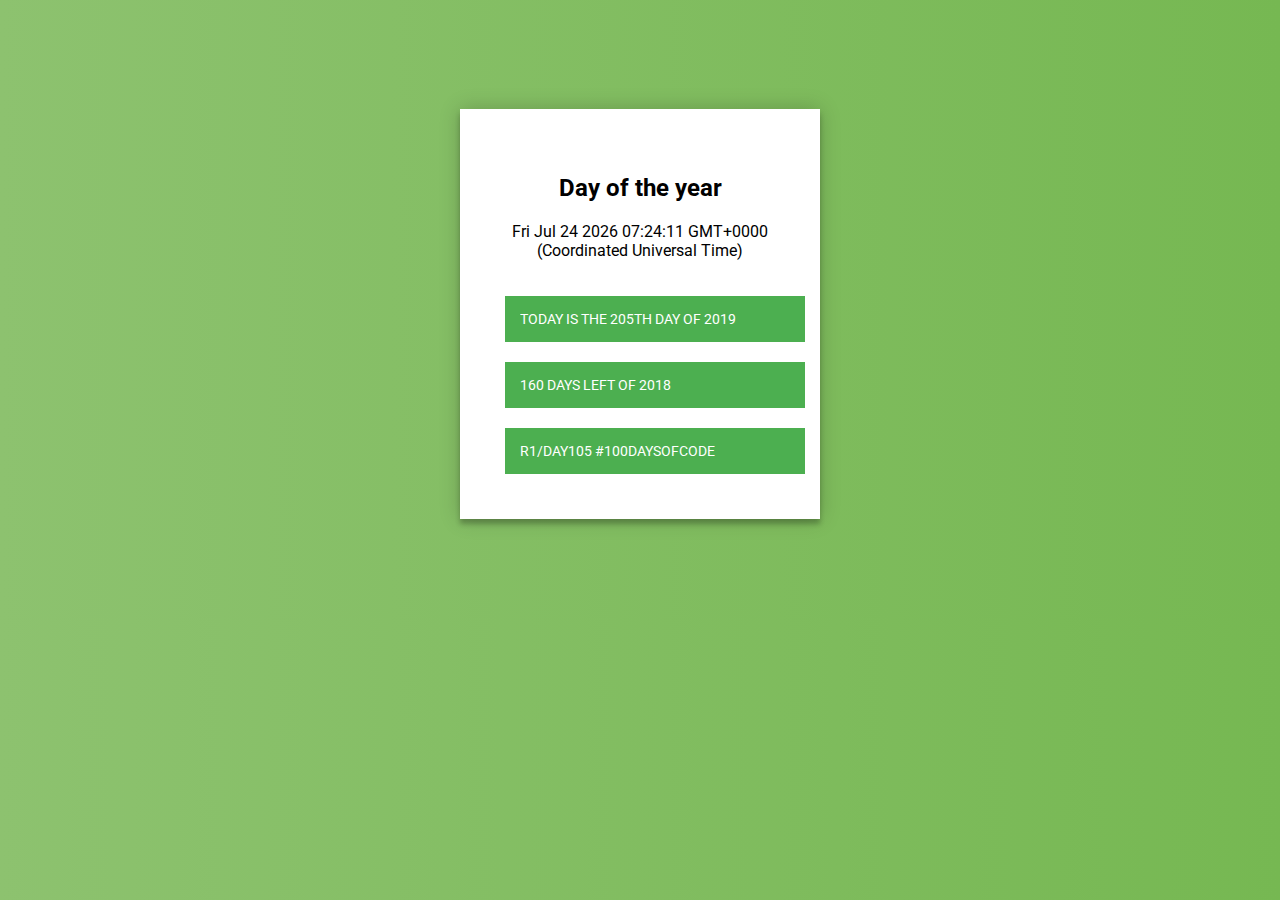
<file: index.html>
<!DOCTYPE html>
<html>

<head>
  <title>DayCount of the Year</title>
</head>
<style>
@import url(https://fonts.googleapis.com/css?family=Roboto:300);

.page {
  width: 360px;
  padding: 8% 0 0;
  margin: auto;
}
.container {
  position: relative;
  z-index: 1;
  background: #FFFFFF;
  max-width: 360px;
  margin: 0 auto 100px;
  padding: 45px;
  text-align: center;
  box-shadow: 0 0 20px 0 rgba(0, 0, 0, 0.2), 0 5px 5px 0 rgba(0, 0, 0, 0.24);
}
.container input {
  font-family: "Roboto", sans-serif;
  text-transform: uppercase;
  outline: 0;
  background: #4CAF50;
  width: 100%;
  border: 0;
  padding: 15px;
  color: #FFFFFF;
  font-size: 14px;
  -webkit-transition: all 0.3 ease;
  transition: all 0.3 ease;
  margin: 20px 0 0;
}
.container button {
  font-family: "Roboto", sans-serif;
  text-transform: uppercase;
  outline: 0;
  background: #4CAF50;
  width: 100%;
  border: 0;
  padding: 15px;
  color: #FFFFFF;
  font-size: 14px;
  -webkit-transition: all 0.3 ease;
  transition: all 0.3 ease;
  cursor: pointer;
  margin: 20px 0 0;
}
.container button:hover,.container button:active,.container button:focus {
  background: #43A047;
}
.container .message {
  margin: 50px 0 0;
  color: #000000;
  font-size: 16px;
}
body {
  background: #76b852; /* fallback for old browsers */
  background: -webkit-linear-gradient(right, #76b852, #8DC26F);
  background: -moz-linear-gradient(right, #76b852, #8DC26F);
  background: -o-linear-gradient(right, #76b852, #8DC26F);
  background: linear-gradient(to left, #76b852, #8DC26F);
  font-family: "Roboto", sans-serif;
  -webkit-font-smoothing: antialiased;
  -moz-osx-font-smoothing: grayscale;      
}
</style>
<body>
<div class="page">
  <div class="container">
    <h2>Day of the year</h2>
	<p id="today"></p>
      <input type="text" id="numInput" placeholder="Enter Number" readonly/>
	  <input type="text" id="numInput2" placeholder="Enter Number" readonly/>
	  <input type="text" id="numInput3" placeholder="Enter Number" readonly/>
  </div>
</div>

<script>
Date.prototype.getDOY = function() {
  var onejan = new Date(this.getFullYear(),0,1);
  return Math.ceil((this - onejan) / 86400000);
}
var today = new Date();
var daynum = today.getDOY();

function ordinal(num)
  {
	var num = num ;
	var last, ext;
	
	num = num.toString();
	last = num.substr(num.length-1);
	
    if( last>3  ||
	last==0 ||
	( num >= 11 && num <= 19 ) ) {
      ext='th';
    } else if( last==3 )  {
      ext='rd';
    } else if( last==2 )  {
      ext='nd';
    } else {
      ext='st';
    }
    return num+ext;
  }
document.getElementById("today").innerHTML = Date("Y");
document.getElementById("numInput").value = "Today is the " + ordinal(daynum) + " DAY of 2019";
document.getElementById("numInput2").value = 365-daynum + " days left of 2018";
document.getElementById("numInput3").value = "R1/Day" + (daynum-100) + " #100DaysOfCode";
</script
</body>

</html>
</file>
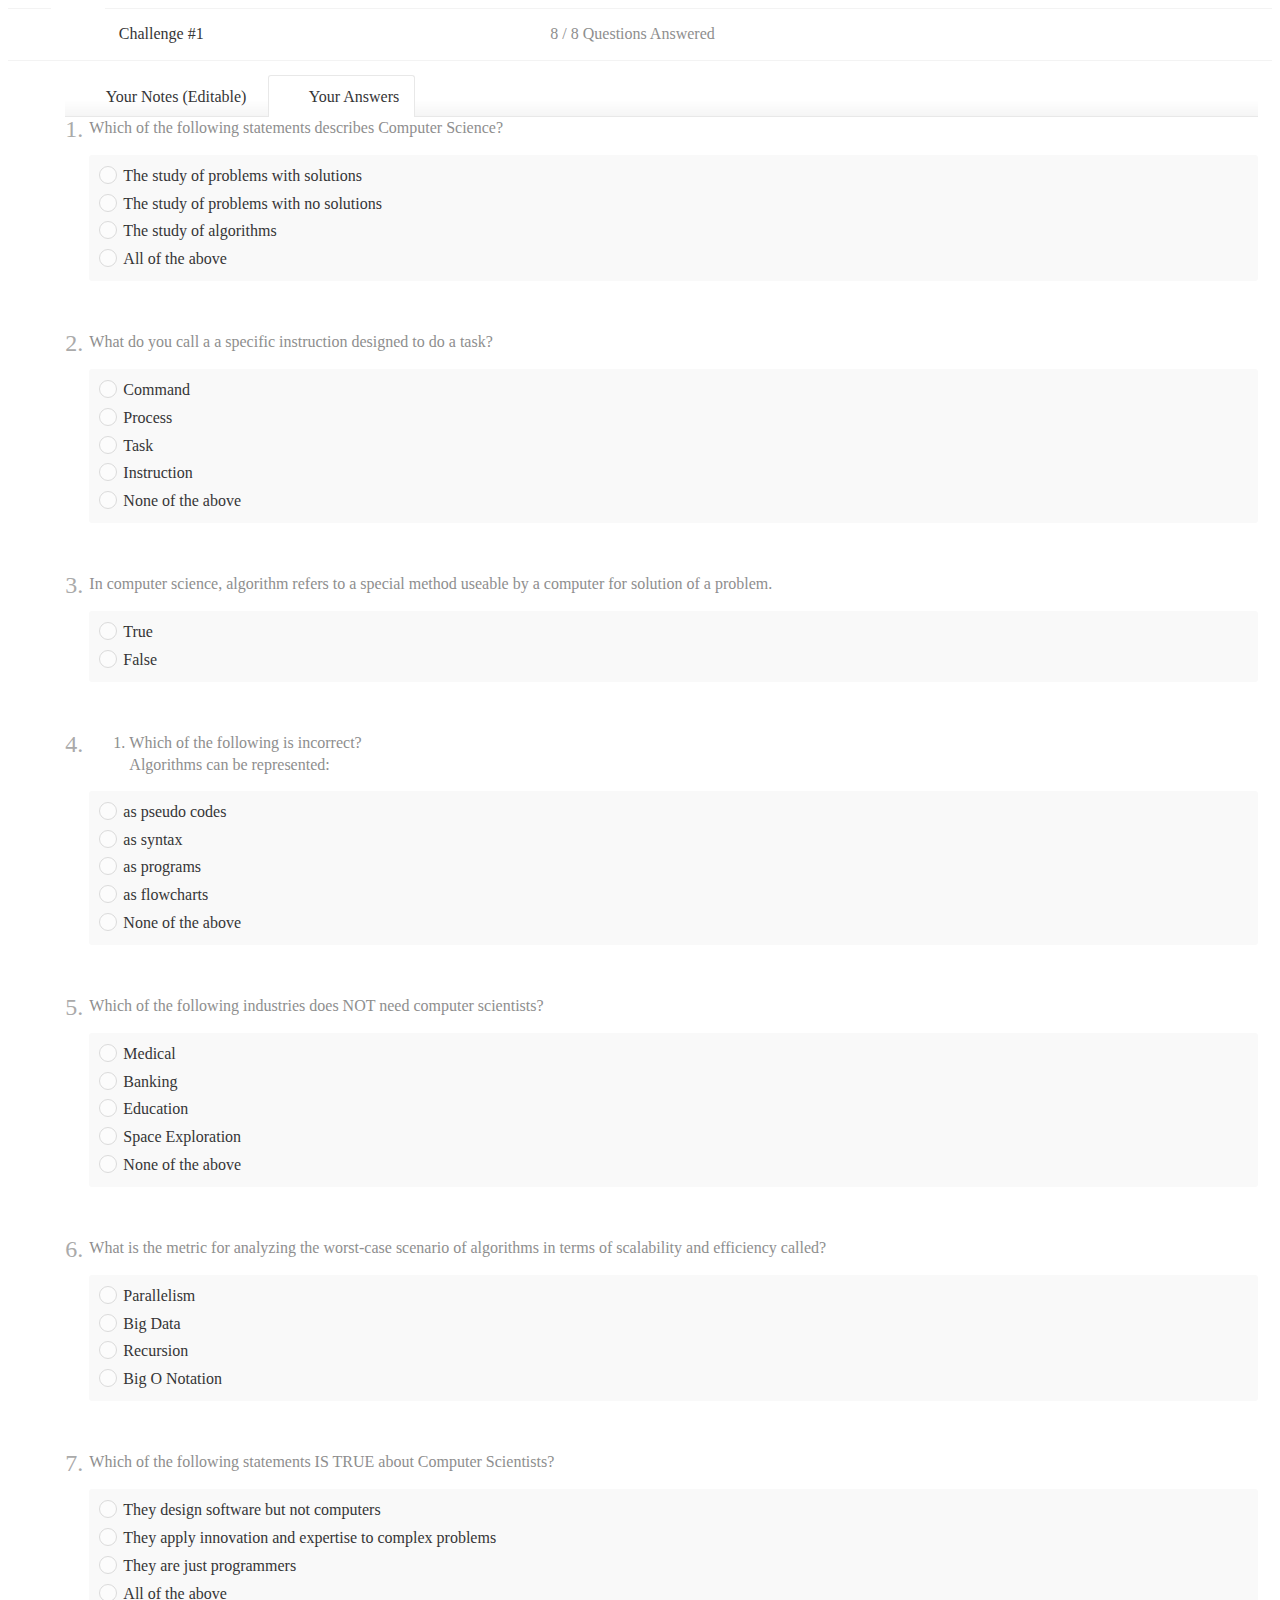
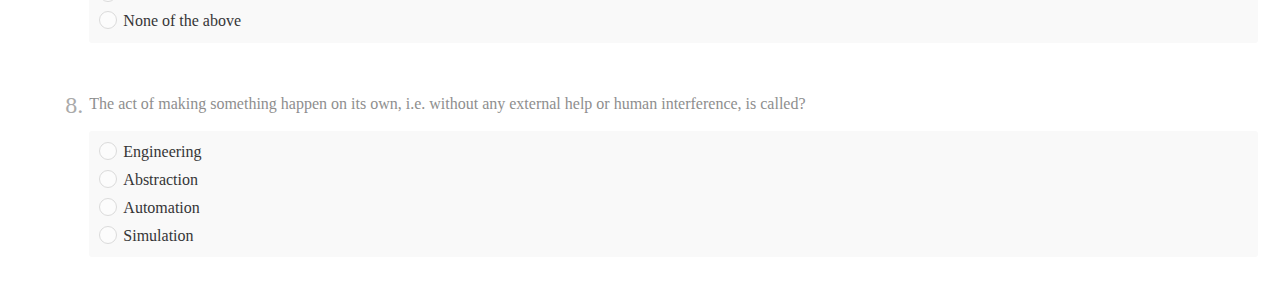
<file: andela/index.html>
<! doctype html>

<html>
<head>
	<title>Andela Home Study Test - Nigeria Cycle 36.1 (ALC 3.0 Learners) Assessment - Qualified</title>
	<link rel="stylesheet" href="style.css">
</head>
<body>
<section class="solution-review"> <table class="app-table no-animate"> <tbody> <!----><tr ng-repeat-start="stage in review.process.stages.challenges" class="challenge-summary status-completed expanded" ng-class="{ expanded: stage.expanded, collapsed: !stage.expanded }" style=""> <td class="stage-expander"> <!----><a href="" ng-click="stage.expanded = !stage.expanded" ng-if="review.canReviewSolution(stage)" tooltip="Expand to view code solutions and edit your notes."></a><!----> </td> <td class="status"></td> <!----> <!----><td class="solution-title" ng-if="!review.canEdit"> <a href="" ng-click="stage.expanded = true"> Challenge #1 </a> </td><!----> <!----> <td class="solution-tests" colspan="2" ng-bind="review.getSummary(stage)">8 / 8 Questions Answered</td> </tr> <!----><tr ng-repeat-end="" ng-if="stage.expanded &amp;&amp; review.canReviewSolution(stage)" class="solution-details" style=""> <td></td> <td colspan="5"> <div class="tabset"> <div class="tab-scroller scrollable init has-left" ng-class="{ scrollable: tabsetCtrl.scrollable, 'should-scroll': tabsetCtrl.shouldScroll(), 'has-left': tabsetCtrl.hasLeft(), 'has-right': tabsetCtrl.hasRight() }" msd-wheel="tabsetCtrl.scrollWheel($event, $delta, $deltaX, $deltaY)" style=""> <a class="tab-scroller-left" ng-click="tabsetCtrl.scrollLeft($event)" ng-show="tabsetCtrl.hasLeft()" aria-hidden="false" style=""></a> <div class="tab-container"> <ul class="nav nav-tabs" ng-style="{ left: tabsetCtrl.getScrollOffset() }" ng-class="{'nav-stacked': tabsetCtrl.vertical, 'nav-justified': tabsetCtrl.justified}" ng-transclude="" style=""> <li ng-class="{active: tabCtrl.active, disabled: tabCtrl.disabled, 'no-highlight': tabCtrl.noHighlight}" class="" style=""> <a href="" ng-click="tabCtrl.select()" tab-heading-transclude=""><tab-heading> <span class="icon-note"></span> Your Notes (Editable) </tab-heading></a> </li> <!----> <!----> <!----><li ng-class="{active: tabCtrl.active, disabled: tabCtrl.disabled, 'no-highlight': tabCtrl.noHighlight}" ng-if="stage.solution.isQuiz() &amp;&amp; review.canReviewSolutions()" class="active" style=""> <a href="" ng-click="tabCtrl.select()" tab-heading-transclude=""><tab-heading> <span class="icon-quiz"></span> Your Answers </tab-heading></a> </li><!----> </ul> </div> <a class="tab-scroller-right ng-hide" ng-click="tabsetCtrl.scrollRight($event)" ng-show="tabsetCtrl.hasRight()" aria-hidden="true"></a> </div> <div class="tab-content"> <!---->

<quiz-challenge-questions mode="review" candidate-review="true" solution="stage.solution"><div class="question-exponent-1 review candidate-review" ng-form="quizChallengeQuestionsForm"> <!----><!----><div ng-repeat="question in $ctrl._challenge.questions track by question.id" ng-if="!$ctrl.hideUnanswered || $ctrl.solution.answers[$index].values.length" class="question question-multiple-choice question-mcsa "> <div class="prompt"> <span class="counter">1.</span> <div markdown="question.prompt" expandable="$ctrl.summarize" class="markdown collapsed"><p>Which of the following statements describes Computer Science?</p>
</div> <!----> </div> <!----><div class="answer" ng-init="$questionIndex = $index" compile-template="$ctrl.questionTemplate(question)"><!----><div ng-repeat="choice in question.choices track by $index" class="qualified-radio correct"> <input type="radio" disabled="disabled" ng-checked="question.isAnswer($index, $ctrl.solution.answers[$questionIndex])" id="q590c24d4e8edb90014b9f381.aThe study of problems with solutions"> <label for="q590c24d4e8edb90014b9f381.aThe study of problems with solutions" markdown="choice" class="markdown collapsed"><p>The study of problems with solutions</p>
</label> </div><!----><div ng-repeat="choice in question.choices track by $index" class="qualified-radio correct"> <input type="radio" disabled="disabled" ng-checked="question.isAnswer($index, $ctrl.solution.answers[$questionIndex])" id="q590c24d4e8edb90014b9f381.aThe study of problems with no solutions"> <label for="q590c24d4e8edb90014b9f381.aThe study of problems with no solutions" markdown="choice" class="markdown collapsed"><p>The study of problems with no solutions</p>
</label> </div><!----><div ng-repeat="choice in question.choices track by $index" class="qualified-radio correct"> <input type="radio" disabled="disabled" ng-checked="question.isAnswer($index, $ctrl.solution.answers[$questionIndex])" id="q590c24d4e8edb90014b9f381.aThe study of algorithms" checked="checked"> <label for="q590c24d4e8edb90014b9f381.aThe study of algorithms" markdown="choice" class="markdown collapsed"><p>The study of algorithms</p>
</label> </div><!----><div ng-repeat="choice in question.choices track by $index" class="qualified-radio correct"> <input type="radio" disabled="disabled" ng-checked="question.isAnswer($index, $ctrl.solution.answers[$questionIndex])" id="q590c24d4e8edb90014b9f381.aAll of the above"> <label for="q590c24d4e8edb90014b9f381.aAll of the above" markdown="choice" class="markdown collapsed"><p>All of the above</p>
</label> </div><!----> </div> <!----> <!----> </div><!----><!----><!----><div ng-repeat="question in $ctrl._challenge.questions track by question.id" ng-if="!$ctrl.hideUnanswered || $ctrl.solution.answers[$index].values.length" class="question question-multiple-choice question-mcsa "> <div class="prompt"> <span class="counter">2.</span> <div markdown="question.prompt" expandable="$ctrl.summarize" class="markdown collapsed"><p>What do you call a a specific instruction designed to do a task?</p>
</div> <!----> </div> <!----><div class="answer" ng-init="$questionIndex = $index" compile-template="$ctrl.questionTemplate(question)"><!----><div ng-repeat="choice in question.choices track by $index" class="qualified-radio correct"> <input type="radio" disabled="disabled" ng-checked="question.isAnswer($index, $ctrl.solution.answers[$questionIndex])" id="q590c24d49cd01300133c6ca0.aCommand"> <label for="q590c24d49cd01300133c6ca0.aCommand" markdown="choice" class="markdown collapsed"><p>Command</p>
</label> </div><!----><div ng-repeat="choice in question.choices track by $index" class="qualified-radio correct"> <input type="radio" disabled="disabled" ng-checked="question.isAnswer($index, $ctrl.solution.answers[$questionIndex])" id="q590c24d49cd01300133c6ca0.aProcess"> <label for="q590c24d49cd01300133c6ca0.aProcess" markdown="choice" class="markdown collapsed"><p>Process</p>
</label> </div><!----><div ng-repeat="choice in question.choices track by $index" class="qualified-radio correct"> <input type="radio" disabled="disabled" ng-checked="question.isAnswer($index, $ctrl.solution.answers[$questionIndex])" id="q590c24d49cd01300133c6ca0.aTask"> <label for="q590c24d49cd01300133c6ca0.aTask" markdown="choice" class="markdown collapsed"><p>Task</p>
</label> </div><!----><div ng-repeat="choice in question.choices track by $index" class="qualified-radio correct"> <input type="radio" disabled="disabled" ng-checked="question.isAnswer($index, $ctrl.solution.answers[$questionIndex])" id="q590c24d49cd01300133c6ca0.aInstruction"> <label for="q590c24d49cd01300133c6ca0.aInstruction" markdown="choice" class="markdown collapsed"><p>Instruction</p>
</label> </div><!----><div ng-repeat="choice in question.choices track by $index" class="qualified-radio correct"> <input type="radio" disabled="disabled" ng-checked="question.isAnswer($index, $ctrl.solution.answers[$questionIndex])" id="q590c24d49cd01300133c6ca0.aNone of the above" checked="checked"> <label for="q590c24d49cd01300133c6ca0.aNone of the above" markdown="choice" class="markdown collapsed"><p>None of the above</p>
</label> </div><!----> </div> <!----> <!----> </div><!----><!----><!----><div ng-repeat="question in $ctrl._challenge.questions track by question.id" ng-if="!$ctrl.hideUnanswered || $ctrl.solution.answers[$index].values.length" class="question question-multiple-choice question-mcsa "> <div class="prompt"> <span class="counter">3.</span> <div markdown="question.prompt" expandable="$ctrl.summarize" class="markdown collapsed"><p>In computer science, algorithm refers to a special method useable by a computer for solution of a problem.</p>
</div> <!----> </div> <!----><div class="answer" ng-init="$questionIndex = $index" compile-template="$ctrl.questionTemplate(question)"><!----><div ng-repeat="choice in question.choices track by $index" class="qualified-radio correct"> <input type="radio" disabled="disabled" ng-checked="question.isAnswer($index, $ctrl.solution.answers[$questionIndex])" id="q590c24d4542c240009c83936.aTrue" checked="checked"> <label for="q590c24d4542c240009c83936.aTrue" markdown="choice" class="markdown collapsed"><p>True</p>
</label> </div><!----><div ng-repeat="choice in question.choices track by $index" class="qualified-radio correct"> <input type="radio" disabled="disabled" ng-checked="question.isAnswer($index, $ctrl.solution.answers[$questionIndex])" id="q590c24d4542c240009c83936.aFalse"> <label for="q590c24d4542c240009c83936.aFalse" markdown="choice" class="markdown collapsed"><p>False</p>
</label> </div><!----> </div> <!----> <!----> </div><!----><!----><!----><div ng-repeat="question in $ctrl._challenge.questions track by question.id" ng-if="!$ctrl.hideUnanswered || $ctrl.solution.answers[$index].values.length" class="question question-multiple-choice question-mcsa "> <div class="prompt"> <span class="counter">4.</span> <div markdown="question.prompt" expandable="$ctrl.summarize" class="markdown collapsed"><ol>
<li>Which of the following is incorrect?<br>
Algorithms can be represented:</li>
</ol>
</div> <!----> </div> <!----><div class="answer" ng-init="$questionIndex = $index" compile-template="$ctrl.questionTemplate(question)"><!----><div ng-repeat="choice in question.choices track by $index" class="qualified-radio correct"> <input type="radio" disabled="disabled" ng-checked="question.isAnswer($index, $ctrl.solution.answers[$questionIndex])" id="q590c24d4542c24000fc8387b.aas pseudo codes"> <label for="q590c24d4542c24000fc8387b.aas pseudo codes" markdown="choice" class="markdown collapsed"><p>as pseudo codes</p>
</label> </div><!----><div ng-repeat="choice in question.choices track by $index" class="qualified-radio correct"> <input type="radio" disabled="disabled" ng-checked="question.isAnswer($index, $ctrl.solution.answers[$questionIndex])" id="q590c24d4542c24000fc8387b.aas syntax"> <label for="q590c24d4542c24000fc8387b.aas syntax" markdown="choice" class="markdown collapsed"><p>as syntax</p>
</label> </div><!----><div ng-repeat="choice in question.choices track by $index" class="qualified-radio correct"> <input type="radio" disabled="disabled" ng-checked="question.isAnswer($index, $ctrl.solution.answers[$questionIndex])" id="q590c24d4542c24000fc8387b.aas programs" checked="checked"> <label for="q590c24d4542c24000fc8387b.aas programs" markdown="choice" class="markdown collapsed"><p>as programs</p>
</label> </div><!----><div ng-repeat="choice in question.choices track by $index" class="qualified-radio correct"> <input type="radio" disabled="disabled" ng-checked="question.isAnswer($index, $ctrl.solution.answers[$questionIndex])" id="q590c24d4542c24000fc8387b.aas flowcharts"> <label for="q590c24d4542c24000fc8387b.aas flowcharts" markdown="choice" class="markdown collapsed"><p>as flowcharts</p>
</label> </div><!----><div ng-repeat="choice in question.choices track by $index" class="qualified-radio correct"> <input type="radio" disabled="disabled" ng-checked="question.isAnswer($index, $ctrl.solution.answers[$questionIndex])" id="q590c24d4542c24000fc8387b.aNone of the above"> <label for="q590c24d4542c24000fc8387b.aNone of the above" markdown="choice" class="markdown collapsed"><p>None of the above</p>
</label> </div><!----> </div> <!----> <!----> </div><!----><!----><!----><div ng-repeat="question in $ctrl._challenge.questions track by question.id" ng-if="!$ctrl.hideUnanswered || $ctrl.solution.answers[$index].values.length" class="question question-multiple-choice question-mcsa "> <div class="prompt"> <span class="counter">5.</span> <div markdown="question.prompt" expandable="$ctrl.summarize" class="markdown collapsed"><p>Which of the following industries does NOT need computer scientists?</p>
</div> <!----> </div> <!----><div class="answer" ng-init="$questionIndex = $index" compile-template="$ctrl.questionTemplate(question)"><!----><div ng-repeat="choice in question.choices track by $index" class="qualified-radio correct"> <input type="radio" disabled="disabled" ng-checked="question.isAnswer($index, $ctrl.solution.answers[$questionIndex])" id="q590c24d39cd01300133c6c9f.aMedical"> <label for="q590c24d39cd01300133c6c9f.aMedical" markdown="choice" class="markdown collapsed"><p>Medical</p>
</label> </div><!----><div ng-repeat="choice in question.choices track by $index" class="qualified-radio correct"> <input type="radio" disabled="disabled" ng-checked="question.isAnswer($index, $ctrl.solution.answers[$questionIndex])" id="q590c24d39cd01300133c6c9f.aBanking"> <label for="q590c24d39cd01300133c6c9f.aBanking" markdown="choice" class="markdown collapsed"><p>Banking</p>
</label> </div><!----><div ng-repeat="choice in question.choices track by $index" class="qualified-radio correct"> <input type="radio" disabled="disabled" ng-checked="question.isAnswer($index, $ctrl.solution.answers[$questionIndex])" id="q590c24d39cd01300133c6c9f.aEducation"> <label for="q590c24d39cd01300133c6c9f.aEducation" markdown="choice" class="markdown collapsed"><p>Education</p>
</label> </div><!----><div ng-repeat="choice in question.choices track by $index" class="qualified-radio correct"> <input type="radio" disabled="disabled" ng-checked="question.isAnswer($index, $ctrl.solution.answers[$questionIndex])" id="q590c24d39cd01300133c6c9f.aSpace Exploration"> <label for="q590c24d39cd01300133c6c9f.aSpace Exploration" markdown="choice" class="markdown collapsed"><p>Space Exploration</p>
</label> </div><!----><div ng-repeat="choice in question.choices track by $index" class="qualified-radio correct"> <input type="radio" disabled="disabled" ng-checked="question.isAnswer($index, $ctrl.solution.answers[$questionIndex])" id="q590c24d39cd01300133c6c9f.aNone of the above" checked="checked"> <label for="q590c24d39cd01300133c6c9f.aNone of the above" markdown="choice" class="markdown collapsed"><p>None of the above</p>
</label> </div><!----> </div> <!----> <!----> </div><!----><!----><!----><div ng-repeat="question in $ctrl._challenge.questions track by question.id" ng-if="!$ctrl.hideUnanswered || $ctrl.solution.answers[$index].values.length" class="question question-multiple-choice question-mcsa "> <div class="prompt"> <span class="counter">6.</span> <div markdown="question.prompt" expandable="$ctrl.summarize" class="markdown collapsed"><p>What is the metric for analyzing the worst-case scenario of algorithms in terms of scalability and efficiency called?</p>
</div> <!----> </div> <!----><div class="answer" ng-init="$questionIndex = $index" compile-template="$ctrl.questionTemplate(question)"><!----><div ng-repeat="choice in question.choices track by $index" class="qualified-radio correct"> <input type="radio" disabled="disabled" ng-checked="question.isAnswer($index, $ctrl.solution.answers[$questionIndex])" id="q590c24d4e8edb90010b9ee47.aParallelism"> <label for="q590c24d4e8edb90010b9ee47.aParallelism" markdown="choice" class="markdown collapsed"><p>Parallelism</p>
</label> </div><!----><div ng-repeat="choice in question.choices track by $index" class="qualified-radio correct"> <input type="radio" disabled="disabled" ng-checked="question.isAnswer($index, $ctrl.solution.answers[$questionIndex])" id="q590c24d4e8edb90010b9ee47.aBig Data"> <label for="q590c24d4e8edb90010b9ee47.aBig Data" markdown="choice" class="markdown collapsed"><p>Big Data</p>
</label> </div><!----><div ng-repeat="choice in question.choices track by $index" class="qualified-radio correct"> <input type="radio" disabled="disabled" ng-checked="question.isAnswer($index, $ctrl.solution.answers[$questionIndex])" id="q590c24d4e8edb90010b9ee47.aRecursion"> <label for="q590c24d4e8edb90010b9ee47.aRecursion" markdown="choice" class="markdown collapsed"><p>Recursion</p>
</label> </div><!----><div ng-repeat="choice in question.choices track by $index" class="qualified-radio correct"> <input type="radio" disabled="disabled" ng-checked="question.isAnswer($index, $ctrl.solution.answers[$questionIndex])" id="q590c24d4e8edb90010b9ee47.aBig O Notation" checked="checked"> <label for="q590c24d4e8edb90010b9ee47.aBig O Notation" markdown="choice" class="markdown collapsed"><p>Big O Notation</p>
</label> </div><!----> </div> <!----> <!----> </div><!----><!----><!----><div ng-repeat="question in $ctrl._challenge.questions track by question.id" ng-if="!$ctrl.hideUnanswered || $ctrl.solution.answers[$index].values.length" class="question question-multiple-choice question-mcsa "> <div class="prompt"> <span class="counter">7.</span> <div markdown="question.prompt" expandable="$ctrl.summarize" class="markdown collapsed"><p>Which of the following statements IS TRUE about Computer Scientists?</p>
</div> <!----> </div> <!----><div class="answer" ng-init="$questionIndex = $index" compile-template="$ctrl.questionTemplate(question)"><!----><div ng-repeat="choice in question.choices track by $index" class="qualified-radio correct"> <input type="radio" disabled="disabled" ng-checked="question.isAnswer($index, $ctrl.solution.answers[$questionIndex])" id="q590c24d49cd013000f3c6f65.aThey design software but not computers"> <label for="q590c24d49cd013000f3c6f65.aThey design software but not computers" markdown="choice" class="markdown collapsed"><p>They design software but not computers</p>
</label> </div><!----><div ng-repeat="choice in question.choices track by $index" class="qualified-radio correct"> <input type="radio" disabled="disabled" ng-checked="question.isAnswer($index, $ctrl.solution.answers[$questionIndex])" id="q590c24d49cd013000f3c6f65.aThey apply innovation and expertise to complex problems" checked="checked"> <label for="q590c24d49cd013000f3c6f65.aThey apply innovation and expertise to complex problems" markdown="choice" class="markdown collapsed"><p>They apply innovation and expertise to complex problems</p>
</label> </div><!----><div ng-repeat="choice in question.choices track by $index" class="qualified-radio correct"> <input type="radio" disabled="disabled" ng-checked="question.isAnswer($index, $ctrl.solution.answers[$questionIndex])" id="q590c24d49cd013000f3c6f65.aThey are just programmers"> <label for="q590c24d49cd013000f3c6f65.aThey are just programmers" markdown="choice" class="markdown collapsed"><p>They are just programmers</p>
</label> </div><!----><div ng-repeat="choice in question.choices track by $index" class="qualified-radio correct"> <input type="radio" disabled="disabled" ng-checked="question.isAnswer($index, $ctrl.solution.answers[$questionIndex])" id="q590c24d49cd013000f3c6f65.aAll of the above"> <label for="q590c24d49cd013000f3c6f65.aAll of the above" markdown="choice" class="markdown collapsed"><p>All of the above</p>
</label> </div><!----><div ng-repeat="choice in question.choices track by $index" class="qualified-radio correct"> <input type="radio" disabled="disabled" ng-checked="question.isAnswer($index, $ctrl.solution.answers[$questionIndex])" id="q590c24d49cd013000f3c6f65.aNone of the above"> <label for="q590c24d49cd013000f3c6f65.aNone of the above" markdown="choice" class="markdown collapsed"><p>None of the above</p>
</label> </div><!----> </div> <!----> <!----> </div><!----><!----><!----><div ng-repeat="question in $ctrl._challenge.questions track by question.id" ng-if="!$ctrl.hideUnanswered || $ctrl.solution.answers[$index].values.length" class="question question-multiple-choice question-mcsa "> <div class="prompt"> <span class="counter">8.</span> <div markdown="question.prompt" expandable="$ctrl.summarize" class="markdown collapsed"><p>The act of making something happen on its own, i.e. without any external help or human interference, is called?</p>
</div> <!----> </div> <!----><div class="answer" ng-init="$questionIndex = $index" compile-template="$ctrl.questionTemplate(question)"><!----><div ng-repeat="choice in question.choices track by $index" class="qualified-radio correct"> <input type="radio" disabled="disabled" ng-checked="question.isAnswer($index, $ctrl.solution.answers[$questionIndex])" id="q590c24d4e8edb9000ab9ed05.aEngineering"> <label for="q590c24d4e8edb9000ab9ed05.aEngineering" markdown="choice" class="markdown collapsed"><p>Engineering</p>
</label> </div><!----><div ng-repeat="choice in question.choices track by $index" class="qualified-radio correct"> <input type="radio" disabled="disabled" ng-checked="question.isAnswer($index, $ctrl.solution.answers[$questionIndex])" id="q590c24d4e8edb9000ab9ed05.aAbstraction"> <label for="q590c24d4e8edb9000ab9ed05.aAbstraction" markdown="choice" class="markdown collapsed"><p>Abstraction</p>
</label> </div><!----><div ng-repeat="choice in question.choices track by $index" class="qualified-radio correct"> <input type="radio" disabled="disabled" ng-checked="question.isAnswer($index, $ctrl.solution.answers[$questionIndex])" id="q590c24d4e8edb9000ab9ed05.aAutomation" checked="checked"> <label for="q590c24d4e8edb9000ab9ed05.aAutomation" markdown="choice" class="markdown collapsed"><p>Automation</p>
</label> </div><!----><div ng-repeat="choice in question.choices track by $index" class="qualified-radio correct"> <input type="radio" disabled="disabled" ng-checked="question.isAnswer($index, $ctrl.solution.answers[$questionIndex])" id="q590c24d4e8edb9000ab9ed05.aSimulation"> <label for="q590c24d4e8edb9000ab9ed05.aSimulation" markdown="choice" class="markdown collapsed"><p>Simulation</p>
</label> </div><!----> </div> <!----> <!----> </div><!----><!----> <!----> </div> </quiz-challenge-questions>

</body>
</html>
</file>
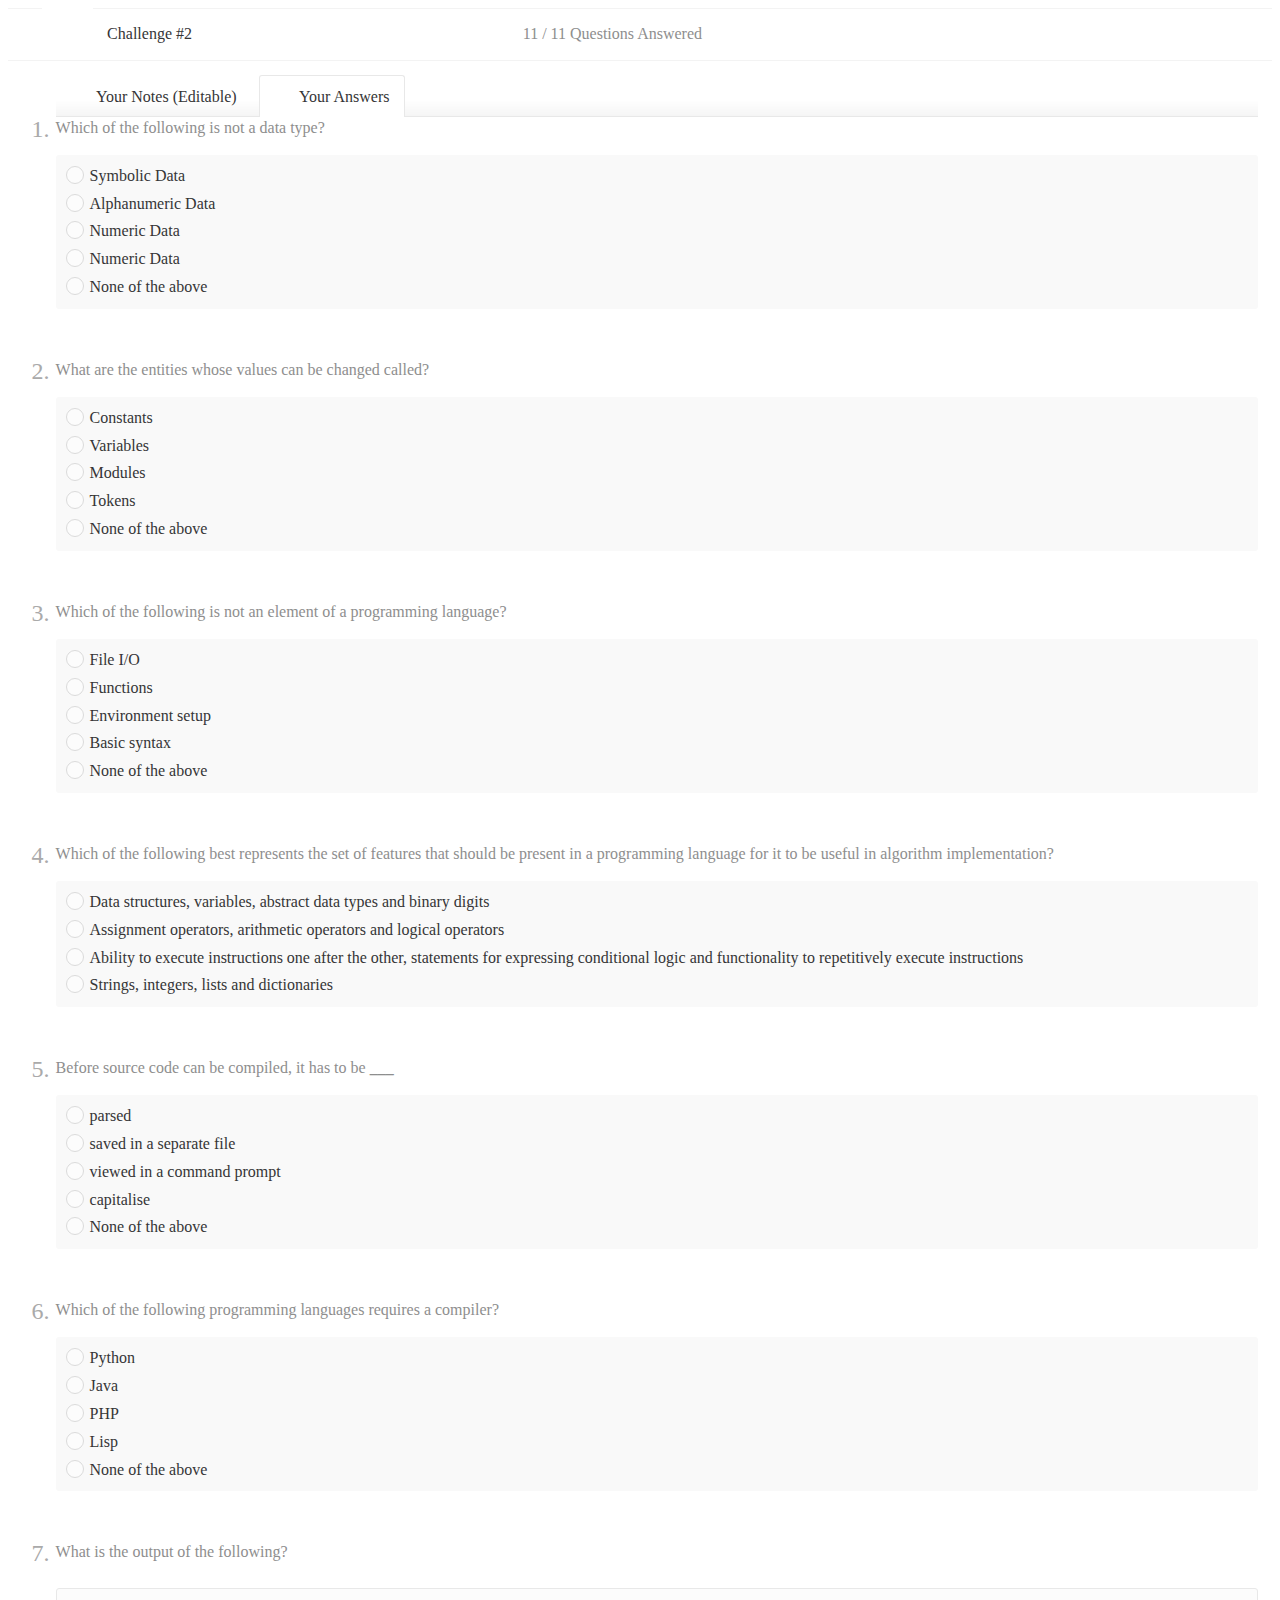
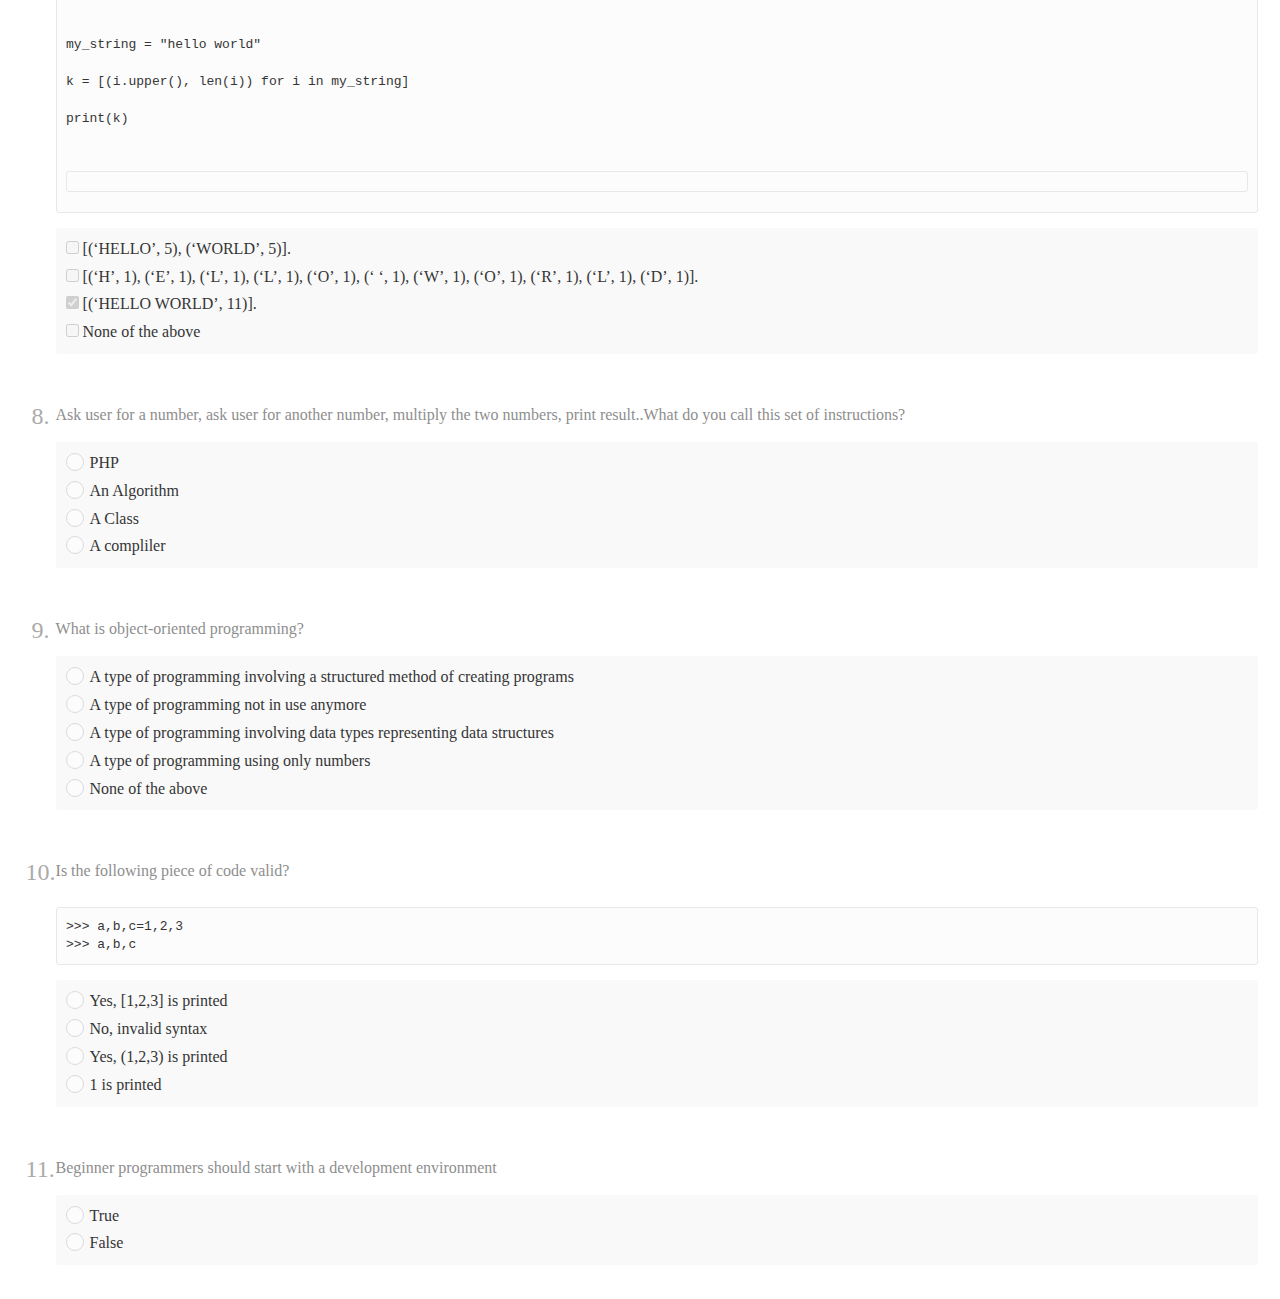
<file: andela/index2.html>
<! doctype html>

<html>
<head>
	<title>Andela Home Study Test - Nigeria Cycle 36.1 (ALC 3.0 Learners) Assessment - Qualified</title>
	<link rel="stylesheet" href="style.css">
</head>
<body>
<section class="solution-review"> <table class="app-table no-animate"> <tbody> <!---->

<tr ng-repeat-start="stage in review.process.stages.challenges" class="challenge-summary status-completed expanded" ng-class="{ expanded: stage.expanded, collapsed: !stage.expanded }" style=""> <td class="stage-expander"> <!----><a href="" ng-click="stage.expanded = !stage.expanded" ng-if="review.canReviewSolution(stage)" tooltip="Expand to view code solutions and edit your notes."></a><!----> </td> <td class="status"></td> <!----> <!----><td class="solution-title" ng-if="!review.canEdit"> <a href="" ng-click="stage.expanded = true"> Challenge #2 </a> </td><!----> <!----> <td class="solution-tests" colspan="2" ng-bind="review.getSummary(stage)">11 / 11 Questions Answered</td> </tr> <!----><tr ng-repeat-end="" ng-if="stage.expanded &amp;&amp; review.canReviewSolution(stage)" class="solution-details" style=""> <td></td> <td colspan="5"> <div class="tabset"> <div class="tab-scroller scrollable init has-left" ng-class="{ scrollable: tabsetCtrl.scrollable, 'should-scroll': tabsetCtrl.shouldScroll(), 'has-left': tabsetCtrl.hasLeft(), 'has-right': tabsetCtrl.hasRight() }" msd-wheel="tabsetCtrl.scrollWheel($event, $delta, $deltaX, $deltaY)" style=""> <a class="tab-scroller-left" ng-click="tabsetCtrl.scrollLeft($event)" ng-show="tabsetCtrl.hasLeft()" aria-hidden="false" style=""></a> <div class="tab-container"> <ul class="nav nav-tabs" ng-style="{ left: tabsetCtrl.getScrollOffset() }" ng-class="{'nav-stacked': tabsetCtrl.vertical, 'nav-justified': tabsetCtrl.justified}" ng-transclude="" style=""> <li ng-class="{active: tabCtrl.active, disabled: tabCtrl.disabled, 'no-highlight': tabCtrl.noHighlight}" class="" style=""> <a href="" ng-click="tabCtrl.select()" tab-heading-transclude=""><tab-heading> <span class="icon-note"></span> Your Notes (Editable) </tab-heading></a> </li> <!----> <!----> <!----><li ng-class="{active: tabCtrl.active, disabled: tabCtrl.disabled, 'no-highlight': tabCtrl.noHighlight}" ng-if="stage.solution.isQuiz() &amp;&amp; review.canReviewSolutions()" class="active" style=""> <a href="" ng-click="tabCtrl.select()" tab-heading-transclude=""><tab-heading> <span class="icon-quiz"></span> Your Answers </tab-heading></a> </li><!----> </ul> </div> <a class="tab-scroller-right ng-hide" ng-click="tabsetCtrl.scrollRight($event)" ng-show="tabsetCtrl.hasRight()" aria-hidden="true"></a> </div> <div class="tab-content"> <!---->


<quiz-challenge-questions mode="review" candidate-review="true" solution="stage.solution"><div class="question-exponent-2 review candidate-review" ng-form="quizChallengeQuestionsForm"> <!----><!----><div ng-repeat="question in $ctrl._challenge.questions track by question.id" ng-if="!$ctrl.hideUnanswered || $ctrl.solution.answers[$index].values.length" class="question question-multiple-choice question-mcsa "> <div class="prompt"> <span class="counter">1.</span> <div markdown="question.prompt" expandable="$ctrl.summarize" class="markdown collapsed"><p> Which of the following is not a data type?</p>
</div> <!----> </div> <!----><div class="answer" ng-init="$questionIndex = $index" compile-template="$ctrl.questionTemplate(question)"><!----><div ng-repeat="choice in question.choices track by $index" class="qualified-radio correct"> <input type="radio" disabled="disabled" ng-checked="question.isAnswer($index, $ctrl.solution.answers[$questionIndex])" id="q590c2775e8edb9000cb9ee73.aSymbolic Data"> <label for="q590c2775e8edb9000cb9ee73.aSymbolic Data" markdown="choice" class="markdown collapsed"><p>Symbolic Data</p>
</label> </div><!----><div ng-repeat="choice in question.choices track by $index" class="qualified-radio correct"> <input type="radio" disabled="disabled" ng-checked="question.isAnswer($index, $ctrl.solution.answers[$questionIndex])" id="q590c2775e8edb9000cb9ee73.aAlphanumeric Data"> <label for="q590c2775e8edb9000cb9ee73.aAlphanumeric Data" markdown="choice" class="markdown collapsed"><p>Alphanumeric Data</p>
</label> </div><!----><div ng-repeat="choice in question.choices track by $index" class="qualified-radio correct"> <input type="radio" disabled="disabled" ng-checked="question.isAnswer($index, $ctrl.solution.answers[$questionIndex])" id="q590c2775e8edb9000cb9ee73.aNumeric Data"> <label for="q590c2775e8edb9000cb9ee73.aNumeric Data" markdown="choice" class="markdown collapsed"><p>Numeric Data</p>
</label> </div><!----><div ng-repeat="choice in question.choices track by $index" class="qualified-radio correct"> <input type="radio" disabled="disabled" ng-checked="question.isAnswer($index, $ctrl.solution.answers[$questionIndex])" id="q590c2775e8edb9000cb9ee73.aNumeric Data"> <label for="q590c2775e8edb9000cb9ee73.aNumeric Data" markdown="choice" class="markdown collapsed"><p>Numeric Data</p>
</label> </div><!----><div ng-repeat="choice in question.choices track by $index" class="qualified-radio correct"> <input type="radio" disabled="disabled" ng-checked="question.isAnswer($index, $ctrl.solution.answers[$questionIndex])" id="q590c2775e8edb9000cb9ee73.aNone of the above" checked="checked"> <label for="q590c2775e8edb9000cb9ee73.aNone of the above" markdown="choice" class="markdown collapsed"><p>None of the above</p>
</label> </div><!----> </div> <!----> <!----> </div><!----><!----><!----><div ng-repeat="question in $ctrl._challenge.questions track by question.id" ng-if="!$ctrl.hideUnanswered || $ctrl.solution.answers[$index].values.length" class="question question-multiple-choice question-mcsa "> <div class="prompt"> <span class="counter">2.</span> <div markdown="question.prompt" expandable="$ctrl.summarize" class="markdown collapsed"><p>What are the entities whose values can be changed called?</p>
</div> <!----> </div> <!----><div class="answer" ng-init="$questionIndex = $index" compile-template="$ctrl.questionTemplate(question)"><!----><div ng-repeat="choice in question.choices track by $index" class="qualified-radio correct"> <input type="radio" disabled="disabled" ng-checked="question.isAnswer($index, $ctrl.solution.answers[$questionIndex])" id="q590c27749cd013001f3c6cea.aConstants"> <label for="q590c27749cd013001f3c6cea.aConstants" markdown="choice" class="markdown collapsed"><p>Constants</p>
</label> </div><!----><div ng-repeat="choice in question.choices track by $index" class="qualified-radio correct"> <input type="radio" disabled="disabled" ng-checked="question.isAnswer($index, $ctrl.solution.answers[$questionIndex])" id="q590c27749cd013001f3c6cea.aVariables" checked="checked"> <label for="q590c27749cd013001f3c6cea.aVariables" markdown="choice" class="markdown collapsed"><p>Variables</p>
</label> </div><!----><div ng-repeat="choice in question.choices track by $index" class="qualified-radio correct"> <input type="radio" disabled="disabled" ng-checked="question.isAnswer($index, $ctrl.solution.answers[$questionIndex])" id="q590c27749cd013001f3c6cea.aModules"> <label for="q590c27749cd013001f3c6cea.aModules" markdown="choice" class="markdown collapsed"><p>Modules</p>
</label> </div><!----><div ng-repeat="choice in question.choices track by $index" class="qualified-radio correct"> <input type="radio" disabled="disabled" ng-checked="question.isAnswer($index, $ctrl.solution.answers[$questionIndex])" id="q590c27749cd013001f3c6cea.aTokens"> <label for="q590c27749cd013001f3c6cea.aTokens" markdown="choice" class="markdown collapsed"><p>Tokens</p>
</label> </div><!----><div ng-repeat="choice in question.choices track by $index" class="qualified-radio correct"> <input type="radio" disabled="disabled" ng-checked="question.isAnswer($index, $ctrl.solution.answers[$questionIndex])" id="q590c27749cd013001f3c6cea.aNone of the above"> <label for="q590c27749cd013001f3c6cea.aNone of the above" markdown="choice" class="markdown collapsed"><p>None of the above</p>
</label> </div><!----> </div> <!----> <!----> </div><!----><!----><!----><div ng-repeat="question in $ctrl._challenge.questions track by question.id" ng-if="!$ctrl.hideUnanswered || $ctrl.solution.answers[$index].values.length" class="question question-multiple-choice question-mcsa "> <div class="prompt"> <span class="counter">3.</span> <div markdown="question.prompt" expandable="$ctrl.summarize" class="markdown collapsed"><p>Which of the following is not an element of a programming language?</p>
</div> <!----> </div> <!----><div class="answer" ng-init="$questionIndex = $index" compile-template="$ctrl.questionTemplate(question)"><!----><div ng-repeat="choice in question.choices track by $index" class="qualified-radio correct"> <input type="radio" disabled="disabled" ng-checked="question.isAnswer($index, $ctrl.solution.answers[$questionIndex])" id="q590c2775542c24000fc8387c.aFile I/O"> <label for="q590c2775542c24000fc8387c.aFile I/O" markdown="choice" class="markdown collapsed"><p>File I/O</p>
</label> </div><!----><div ng-repeat="choice in question.choices track by $index" class="qualified-radio correct"> <input type="radio" disabled="disabled" ng-checked="question.isAnswer($index, $ctrl.solution.answers[$questionIndex])" id="q590c2775542c24000fc8387c.aFunctions"> <label for="q590c2775542c24000fc8387c.aFunctions" markdown="choice" class="markdown collapsed"><p>Functions</p>
</label> </div><!----><div ng-repeat="choice in question.choices track by $index" class="qualified-radio correct"> <input type="radio" disabled="disabled" ng-checked="question.isAnswer($index, $ctrl.solution.answers[$questionIndex])" id="q590c2775542c24000fc8387c.aEnvironment setup" checked="checked"> <label for="q590c2775542c24000fc8387c.aEnvironment setup" markdown="choice" class="markdown collapsed"><p>Environment setup</p>
</label> </div><!----><div ng-repeat="choice in question.choices track by $index" class="qualified-radio correct"> <input type="radio" disabled="disabled" ng-checked="question.isAnswer($index, $ctrl.solution.answers[$questionIndex])" id="q590c2775542c24000fc8387c.aBasic syntax"> <label for="q590c2775542c24000fc8387c.aBasic syntax" markdown="choice" class="markdown collapsed"><p>Basic syntax</p>
</label> </div><!----><div ng-repeat="choice in question.choices track by $index" class="qualified-radio correct"> <input type="radio" disabled="disabled" ng-checked="question.isAnswer($index, $ctrl.solution.answers[$questionIndex])" id="q590c2775542c24000fc8387c.aNone of the above"> <label for="q590c2775542c24000fc8387c.aNone of the above" markdown="choice" class="markdown collapsed"><p>None of the above</p>
</label> </div><!----> </div> <!----> <!----> </div><!----><!----><!----><div ng-repeat="question in $ctrl._challenge.questions track by question.id" ng-if="!$ctrl.hideUnanswered || $ctrl.solution.answers[$index].values.length" class="question question-multiple-choice question-mcsa "> <div class="prompt"> <span class="counter">4.</span> <div markdown="question.prompt" expandable="$ctrl.summarize" class="markdown collapsed"><p>Which of the following best represents the set of features that should be present in a programming language for it to be useful in algorithm implementation?</p>
</div> <!----> </div> <!----><div class="answer" ng-init="$questionIndex = $index" compile-template="$ctrl.questionTemplate(question)"><!----><div ng-repeat="choice in question.choices track by $index" class="qualified-radio correct"> <input type="radio" disabled="disabled" ng-checked="question.isAnswer($index, $ctrl.solution.answers[$questionIndex])" id="q590c27759cd013001f3c6ceb.aData structures, variables, abstract data types and binary digits"> <label for="q590c27759cd013001f3c6ceb.aData structures, variables, abstract data types and binary digits" markdown="choice" class="markdown collapsed"><p>Data structures, variables, abstract data types and binary digits</p>
</label> </div><!----><div ng-repeat="choice in question.choices track by $index" class="qualified-radio correct"> <input type="radio" disabled="disabled" ng-checked="question.isAnswer($index, $ctrl.solution.answers[$questionIndex])" id="q590c27759cd013001f3c6ceb.aAssignment operators, arithmetic operators and logical operators"> <label for="q590c27759cd013001f3c6ceb.aAssignment operators, arithmetic operators and logical operators" markdown="choice" class="markdown collapsed"><p>Assignment operators, arithmetic operators and logical operators</p>
</label> </div><!----><div ng-repeat="choice in question.choices track by $index" class="qualified-radio correct"> <input type="radio" disabled="disabled" ng-checked="question.isAnswer($index, $ctrl.solution.answers[$questionIndex])" id="q590c27759cd013001f3c6ceb.aAbility to execute instructions one after the other, statements for expressing conditional logic and functionality to repetitively execute instructions" checked="checked"> <label for="q590c27759cd013001f3c6ceb.aAbility to execute instructions one after the other, statements for expressing conditional logic and functionality to repetitively execute instructions" markdown="choice" class="markdown collapsed"><p>Ability to execute instructions one after the other, statements for expressing conditional logic and functionality to repetitively execute instructions</p>
</label> </div><!----><div ng-repeat="choice in question.choices track by $index" class="qualified-radio correct"> <input type="radio" disabled="disabled" ng-checked="question.isAnswer($index, $ctrl.solution.answers[$questionIndex])" id="q590c27759cd013001f3c6ceb.aStrings, integers, lists and dictionaries"> <label for="q590c27759cd013001f3c6ceb.aStrings, integers, lists and dictionaries" markdown="choice" class="markdown collapsed"><p>Strings, integers, lists and dictionaries</p>
</label> </div><!----> </div> <!----> <!----> </div><!----><!----><!----><div ng-repeat="question in $ctrl._challenge.questions track by question.id" ng-if="!$ctrl.hideUnanswered || $ctrl.solution.answers[$index].values.length" class="question question-multiple-choice question-mcsa "> <div class="prompt"> <span class="counter">5.</span> <div markdown="question.prompt" expandable="$ctrl.summarize" class="markdown collapsed"><p>Before source code can be compiled, it has to be <strong><strong><strong>___</strong></strong></strong></p>
</div> <!----> </div> <!----><div class="answer" ng-init="$questionIndex = $index" compile-template="$ctrl.questionTemplate(question)"><!----><div ng-repeat="choice in question.choices track by $index" class="qualified-radio correct"> <input type="radio" disabled="disabled" ng-checked="question.isAnswer($index, $ctrl.solution.answers[$questionIndex])" id="q590c27759cd013001f3c6cec.aparsed"> <label for="q590c27759cd013001f3c6cec.aparsed" markdown="choice" class="markdown collapsed"><p>parsed</p>
</label> </div><!----><div ng-repeat="choice in question.choices track by $index" class="qualified-radio correct"> <input type="radio" disabled="disabled" ng-checked="question.isAnswer($index, $ctrl.solution.answers[$questionIndex])" id="q590c27759cd013001f3c6cec.asaved in a separate file"> <label for="q590c27759cd013001f3c6cec.asaved in a separate file" markdown="choice" class="markdown collapsed"><p>saved in a separate file</p>
</label> </div><!----><div ng-repeat="choice in question.choices track by $index" class="qualified-radio correct"> <input type="radio" disabled="disabled" ng-checked="question.isAnswer($index, $ctrl.solution.answers[$questionIndex])" id="q590c27759cd013001f3c6cec.aviewed in a command prompt"> <label for="q590c27759cd013001f3c6cec.aviewed in a command prompt" markdown="choice" class="markdown collapsed"><p>viewed in a command prompt</p>
</label> </div><!----><div ng-repeat="choice in question.choices track by $index" class="qualified-radio correct"> <input type="radio" disabled="disabled" ng-checked="question.isAnswer($index, $ctrl.solution.answers[$questionIndex])" id="q590c27759cd013001f3c6cec.acapitalise"> <label for="q590c27759cd013001f3c6cec.acapitalise" markdown="choice" class="markdown collapsed"><p>capitalise</p>
</label> </div><!----><div ng-repeat="choice in question.choices track by $index" class="qualified-radio correct"> <input type="radio" disabled="disabled" ng-checked="question.isAnswer($index, $ctrl.solution.answers[$questionIndex])" id="q590c27759cd013001f3c6cec.aNone of the above" checked="checked"> <label for="q590c27759cd013001f3c6cec.aNone of the above" markdown="choice" class="markdown collapsed"><p>None of the above</p>
</label> </div><!----> </div> <!----> <!----> </div><!----><!----><!----><div ng-repeat="question in $ctrl._challenge.questions track by question.id" ng-if="!$ctrl.hideUnanswered || $ctrl.solution.answers[$index].values.length" class="question question-multiple-choice question-mcsa "> <div class="prompt"> <span class="counter">6.</span> <div markdown="question.prompt" expandable="$ctrl.summarize" class="markdown collapsed"><p>Which of the following programming languages requires a compiler?</p>
</div> <!----> </div> <!----><div class="answer" ng-init="$questionIndex = $index" compile-template="$ctrl.questionTemplate(question)"><!----><div ng-repeat="choice in question.choices track by $index" class="qualified-radio correct"> <input type="radio" disabled="disabled" ng-checked="question.isAnswer($index, $ctrl.solution.answers[$questionIndex])" id="q590c2775e8edb9000cb9ee74.aPython"> <label for="q590c2775e8edb9000cb9ee74.aPython" markdown="choice" class="markdown collapsed"><p>Python</p>
</label> </div><!----><div ng-repeat="choice in question.choices track by $index" class="qualified-radio correct"> <input type="radio" disabled="disabled" ng-checked="question.isAnswer($index, $ctrl.solution.answers[$questionIndex])" id="q590c2775e8edb9000cb9ee74.aJava" checked="checked"> <label for="q590c2775e8edb9000cb9ee74.aJava" markdown="choice" class="markdown collapsed"><p>Java</p>
</label> </div><!----><div ng-repeat="choice in question.choices track by $index" class="qualified-radio correct"> <input type="radio" disabled="disabled" ng-checked="question.isAnswer($index, $ctrl.solution.answers[$questionIndex])" id="q590c2775e8edb9000cb9ee74.aPHP"> <label for="q590c2775e8edb9000cb9ee74.aPHP" markdown="choice" class="markdown collapsed"><p>PHP</p>
</label> </div><!----><div ng-repeat="choice in question.choices track by $index" class="qualified-radio correct"> <input type="radio" disabled="disabled" ng-checked="question.isAnswer($index, $ctrl.solution.answers[$questionIndex])" id="q590c2775e8edb9000cb9ee74.aLisp"> <label for="q590c2775e8edb9000cb9ee74.aLisp" markdown="choice" class="markdown collapsed"><p>Lisp</p>
</label> </div><!----><div ng-repeat="choice in question.choices track by $index" class="qualified-radio correct"> <input type="radio" disabled="disabled" ng-checked="question.isAnswer($index, $ctrl.solution.answers[$questionIndex])" id="q590c2775e8edb9000cb9ee74.aNone of the above"> <label for="q590c2775e8edb9000cb9ee74.aNone of the above" markdown="choice" class="markdown collapsed"><p>None of the above</p>
</label> </div><!----> </div> <!----> <!----> </div><!----><!----><!----><div ng-repeat="question in $ctrl._challenge.questions track by question.id" ng-if="!$ctrl.hideUnanswered || $ctrl.solution.answers[$index].values.length" class="question question-multiple-choice question-mcma "> <div class="prompt"> <span class="counter">7.</span> <div markdown="question.prompt" expandable="$ctrl.summarize" class="markdown collapsed"><p>What is the output of the following?</p>
<p></p><pre><br>
my_string = "hello world"<br>
k = [(i.upper(), len(i)) for i in my_string]<br>
print(k)<p></p>
<pre></pre></pre></div> <!----> </div> <!----><div class="answer" ng-init="$questionIndex = $index" compile-template="$ctrl.questionTemplate(question)"><!----><div ng-repeat="choice in question.choices track by $index" class="qualified-checkbox correct"> <input type="checkbox" disabled="disabled" ng-checked="question.isAnswer($index, $ctrl.solution.answers[$questionIndex])" id="q590c2775e8edb90014b9f382.a[(‘HELLO’, 5), (‘WORLD’, 5)]."> <label for="q590c2775e8edb90014b9f382.a[(‘HELLO’, 5), (‘WORLD’, 5)]." markdown="choice" class="markdown collapsed"><p>[(‘HELLO’, 5), (‘WORLD’, 5)].</p>
</label> </div><!----><div ng-repeat="choice in question.choices track by $index" class="qualified-checkbox correct"> <input type="checkbox" disabled="disabled" ng-checked="question.isAnswer($index, $ctrl.solution.answers[$questionIndex])" id="q590c2775e8edb90014b9f382.a[(‘H’, 1), (‘E’, 1), (‘L’, 1), (‘L’, 1), (‘O’, 1), (‘ ‘, 1), (‘W’, 1), (‘O’, 1), (‘R’, 1), (‘L’, 1), (‘D’, 1)]."> <label for="q590c2775e8edb90014b9f382.a[(‘H’, 1), (‘E’, 1), (‘L’, 1), (‘L’, 1), (‘O’, 1), (‘ ‘, 1), (‘W’, 1), (‘O’, 1), (‘R’, 1), (‘L’, 1), (‘D’, 1)]." markdown="choice" class="markdown collapsed"><p>[(‘H’, 1), (‘E’, 1), (‘L’, 1), (‘L’, 1), (‘O’, 1), (‘ ‘, 1), (‘W’, 1), (‘O’, 1), (‘R’, 1), (‘L’, 1), (‘D’, 1)].</p>
</label> </div><!----><div ng-repeat="choice in question.choices track by $index" class="qualified-checkbox correct"> <input type="checkbox" disabled="disabled" ng-checked="question.isAnswer($index, $ctrl.solution.answers[$questionIndex])" id="q590c2775e8edb90014b9f382.a[(‘HELLO WORLD’, 11)]." checked="checked"> <label for="q590c2775e8edb90014b9f382.a[(‘HELLO WORLD’, 11)]." markdown="choice" class="markdown collapsed"><p>[(‘HELLO WORLD’, 11)].</p>
</label> </div><!----><div ng-repeat="choice in question.choices track by $index" class="qualified-checkbox correct"> <input type="checkbox" disabled="disabled" ng-checked="question.isAnswer($index, $ctrl.solution.answers[$questionIndex])" id="q590c2775e8edb90014b9f382.aNone of the above"> <label for="q590c2775e8edb90014b9f382.aNone of the above" markdown="choice" class="markdown collapsed"><p>None of the above</p>
</label> </div><!----> </div> <!----> <!----> </div><!----><!----><!----><div ng-repeat="question in $ctrl._challenge.questions track by question.id" ng-if="!$ctrl.hideUnanswered || $ctrl.solution.answers[$index].values.length" class="question question-multiple-choice question-mcsa "> <div class="prompt"> <span class="counter">8.</span> <div markdown="question.prompt" expandable="$ctrl.summarize" class="markdown collapsed"><p>Ask user for a number, ask user for another number, multiply the two numbers, print result..What do you call this set of instructions?</p>
</div> <!----> </div> <!----><div class="answer" ng-init="$questionIndex = $index" compile-template="$ctrl.questionTemplate(question)"><!----><div ng-repeat="choice in question.choices track by $index" class="qualified-radio correct"> <input type="radio" disabled="disabled" ng-checked="question.isAnswer($index, $ctrl.solution.answers[$questionIndex])" id="q590c2775542c240017c8377f.aPHP"> <label for="q590c2775542c240017c8377f.aPHP" markdown="choice" class="markdown collapsed"><p>PHP</p>
</label> </div><!----><div ng-repeat="choice in question.choices track by $index" class="qualified-radio correct"> <input type="radio" disabled="disabled" ng-checked="question.isAnswer($index, $ctrl.solution.answers[$questionIndex])" id="q590c2775542c240017c8377f.aAn Algorithm" checked="checked"> <label for="q590c2775542c240017c8377f.aAn Algorithm" markdown="choice" class="markdown collapsed"><p>An Algorithm</p>
</label> </div><!----><div ng-repeat="choice in question.choices track by $index" class="qualified-radio correct"> <input type="radio" disabled="disabled" ng-checked="question.isAnswer($index, $ctrl.solution.answers[$questionIndex])" id="q590c2775542c240017c8377f.aA Class"> <label for="q590c2775542c240017c8377f.aA Class" markdown="choice" class="markdown collapsed"><p>A Class</p>
</label> </div><!----><div ng-repeat="choice in question.choices track by $index" class="qualified-radio correct"> <input type="radio" disabled="disabled" ng-checked="question.isAnswer($index, $ctrl.solution.answers[$questionIndex])" id="q590c2775542c240017c8377f.aA compliler"> <label for="q590c2775542c240017c8377f.aA compliler" markdown="choice" class="markdown collapsed"><p>A compliler</p>
</label> </div><!----> </div> <!----> <!----> </div><!----><!----><!----><div ng-repeat="question in $ctrl._challenge.questions track by question.id" ng-if="!$ctrl.hideUnanswered || $ctrl.solution.answers[$index].values.length" class="question question-multiple-choice question-mcsa "> <div class="prompt"> <span class="counter">9.</span> <div markdown="question.prompt" expandable="$ctrl.summarize" class="markdown collapsed"><p>What is object-oriented programming?</p>
</div> <!----> </div> <!----><div class="answer" ng-init="$questionIndex = $index" compile-template="$ctrl.questionTemplate(question)"><!----><div ng-repeat="choice in question.choices track by $index" class="qualified-radio correct"> <input type="radio" disabled="disabled" ng-checked="question.isAnswer($index, $ctrl.solution.answers[$questionIndex])" id="q590c27759cd013001f3c6ced.aA type of programming involving a structured method of creating programs"> <label for="q590c27759cd013001f3c6ced.aA type of programming involving a structured method of creating programs" markdown="choice" class="markdown collapsed"><p>A type of programming involving a structured method of creating programs</p>
</label> </div><!----><div ng-repeat="choice in question.choices track by $index" class="qualified-radio correct"> <input type="radio" disabled="disabled" ng-checked="question.isAnswer($index, $ctrl.solution.answers[$questionIndex])" id="q590c27759cd013001f3c6ced.aA type of programming not in use anymore"> <label for="q590c27759cd013001f3c6ced.aA type of programming not in use anymore" markdown="choice" class="markdown collapsed"><p>A type of programming not in use anymore</p>
</label> </div><!----><div ng-repeat="choice in question.choices track by $index" class="qualified-radio correct"> <input type="radio" disabled="disabled" ng-checked="question.isAnswer($index, $ctrl.solution.answers[$questionIndex])" id="q590c27759cd013001f3c6ced.aA type of programming involving data types representing data structures"> <label for="q590c27759cd013001f3c6ced.aA type of programming involving data types representing data structures" markdown="choice" class="markdown collapsed"><p>A type of programming involving data types representing data structures</p>
</label> </div><!----><div ng-repeat="choice in question.choices track by $index" class="qualified-radio correct"> <input type="radio" disabled="disabled" ng-checked="question.isAnswer($index, $ctrl.solution.answers[$questionIndex])" id="q590c27759cd013001f3c6ced.aA type of programming using only numbers"> <label for="q590c27759cd013001f3c6ced.aA type of programming using only numbers" markdown="choice" class="markdown collapsed"><p>A type of programming using only numbers</p>
</label> </div><!----><div ng-repeat="choice in question.choices track by $index" class="qualified-radio correct"> <input type="radio" disabled="disabled" ng-checked="question.isAnswer($index, $ctrl.solution.answers[$questionIndex])" id="q590c27759cd013001f3c6ced.aNone of the above" checked="checked"> <label for="q590c27759cd013001f3c6ced.aNone of the above" markdown="choice" class="markdown collapsed"><p>None of the above</p>
</label> </div><!----> </div> <!----> <!----> </div><!----><!----><!----><div ng-repeat="question in $ctrl._challenge.questions track by question.id" ng-if="!$ctrl.hideUnanswered || $ctrl.solution.answers[$index].values.length" class="question question-multiple-choice question-mcsa "> <div class="prompt"> <span class="counter">10.</span> <div markdown="question.prompt" expandable="$ctrl.summarize" class="markdown collapsed"><p>Is the following piece of code valid?</p>
<pre>&gt;&gt;&gt; a,b,c=1,2,3
&gt;&gt;&gt; a,b,c
</pre></div> <!----> </div> <!----><div class="answer" ng-init="$questionIndex = $index" compile-template="$ctrl.questionTemplate(question)"><!----><div ng-repeat="choice in question.choices track by $index" class="qualified-radio correct"> <input type="radio" disabled="disabled" ng-checked="question.isAnswer($index, $ctrl.solution.answers[$questionIndex])" id="q590c2775542c24000fc8387d.aYes, [1,2,3] is printed"> <label for="q590c2775542c24000fc8387d.aYes, [1,2,3] is printed" markdown="choice" class="markdown collapsed"><p>Yes, [1,2,3] is printed</p>
</label> </div><!----><div ng-repeat="choice in question.choices track by $index" class="qualified-radio correct"> <input type="radio" disabled="disabled" ng-checked="question.isAnswer($index, $ctrl.solution.answers[$questionIndex])" id="q590c2775542c24000fc8387d.aNo, invalid syntax"> <label for="q590c2775542c24000fc8387d.aNo, invalid syntax" markdown="choice" class="markdown collapsed"><p>No, invalid syntax</p>
</label> </div><!----><div ng-repeat="choice in question.choices track by $index" class="qualified-radio correct"> <input type="radio" disabled="disabled" ng-checked="question.isAnswer($index, $ctrl.solution.answers[$questionIndex])" id="q590c2775542c24000fc8387d.aYes, (1,2,3) is printed" checked="checked"> <label for="q590c2775542c24000fc8387d.aYes, (1,2,3) is printed" markdown="choice" class="markdown collapsed"><p>Yes, (1,2,3) is printed</p>
</label> </div><!----><div ng-repeat="choice in question.choices track by $index" class="qualified-radio correct"> <input type="radio" disabled="disabled" ng-checked="question.isAnswer($index, $ctrl.solution.answers[$questionIndex])" id="q590c2775542c24000fc8387d.a1 is printed"> <label for="q590c2775542c24000fc8387d.a1 is printed" markdown="choice" class="markdown collapsed"><p>1 is printed</p>
</label> </div><!----> </div> <!----> <!----> </div><!----><!----><!----><div ng-repeat="question in $ctrl._challenge.questions track by question.id" ng-if="!$ctrl.hideUnanswered || $ctrl.solution.answers[$index].values.length" class="question question-multiple-choice question-mcsa "> <div class="prompt"> <span class="counter">11.</span> <div markdown="question.prompt" expandable="$ctrl.summarize" class="markdown collapsed"><p>Beginner programmers should start with a development environment</p>
</div> <!----> </div> <!----><div class="answer" ng-init="$questionIndex = $index" compile-template="$ctrl.questionTemplate(question)"><!----><div ng-repeat="choice in question.choices track by $index" class="qualified-radio correct"> <input type="radio" disabled="disabled" ng-checked="question.isAnswer($index, $ctrl.solution.answers[$questionIndex])" id="q5b69b5e1d68cb6000cd97d56.aTrue" checked="checked"> <label for="q5b69b5e1d68cb6000cd97d56.aTrue" markdown="choice" class="markdown collapsed"><p>True</p>
</label> </div><!----><div ng-repeat="choice in question.choices track by $index" class="qualified-radio correct"> <input type="radio" disabled="disabled" ng-checked="question.isAnswer($index, $ctrl.solution.answers[$questionIndex])" id="q5b69b5e1d68cb6000cd97d56.aFalse"> <label for="q5b69b5e1d68cb6000cd97d56.aFalse" markdown="choice" class="markdown collapsed"><p>False</p>
</label> </div><!----> </div> <!----> <!----> </div><!----><!----> <!----> </div> </quiz-challenge-questions>

</body>
</html>
</file>
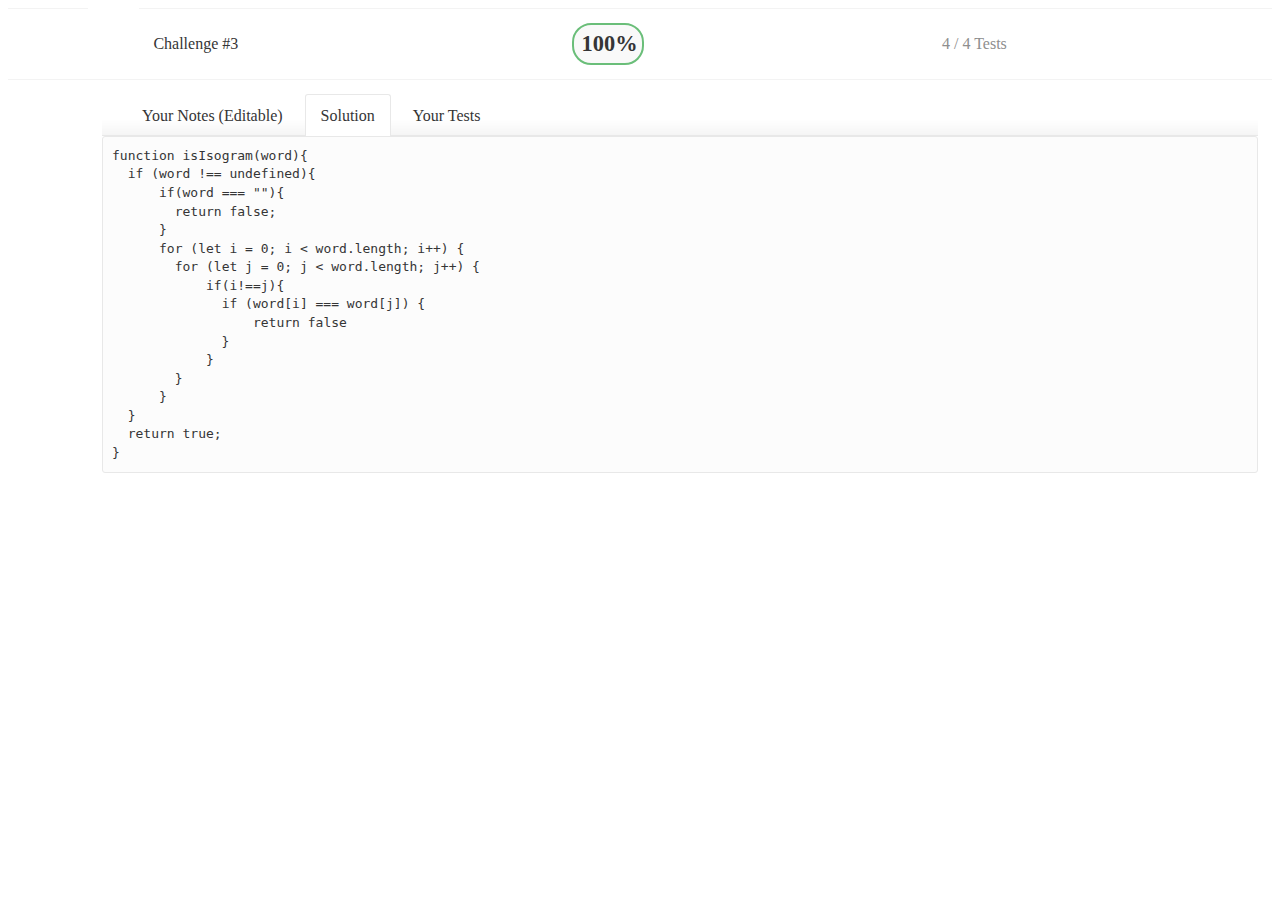
<file: andela/index3.html>
<! doctype html>

<html>
<head>
	<title>Andela Home Study Test - Nigeria Cycle 36.1 (ALC 3.0 Learners) Assessment - Qualified</title>
	<link rel="stylesheet" href="style.css">
</head>
<body>
<section class="solution-review"> <table class="app-table no-animate"> <tbody> <!---->

<tr ng-repeat-start="stage in review.process.stages.challenges" class="challenge-summary status-completed expanded" ng-class="{ expanded: stage.expanded, collapsed: !stage.expanded }" style=""> <td class="stage-expander"> <!----><a href="" ng-click="stage.expanded = !stage.expanded" ng-if="review.canReviewSolution(stage)" tooltip="Expand to view code solutions and edit your notes."></a><!----> </td> <td class="status"></td> <!----> <!----><td class="solution-title" ng-if="!review.canEdit"> <a href="" ng-click="stage.expanded = true"> Challenge #3 </a> </td><!----> <!----><td ng-if="stage.challenge.isCode()"> <score-label class="solution-score" value="review.getScore(stage)"><span class="label score score-100" ng-bind="score()">100%</span></score-label> </td><!----> <td class="solution-tests" colspan="1" ng-bind="review.getSummary(stage)">4 / 4 Tests</td> </tr>

<tr ng-repeat-end="" ng-if="stage.expanded &amp;&amp; review.canReviewSolution(stage)" class="solution-details" style=""> <td></td> <td colspan="5"> <div class="tabset"> <div class="tab-scroller scrollable init has-left" ng-class="{ scrollable: tabsetCtrl.scrollable, 'should-scroll': tabsetCtrl.shouldScroll(), 'has-left': tabsetCtrl.hasLeft(), 'has-right': tabsetCtrl.hasRight() }" msd-wheel="tabsetCtrl.scrollWheel($event, $delta, $deltaX, $deltaY)" style=""> <a class="tab-scroller-left" ng-click="tabsetCtrl.scrollLeft($event)" ng-show="tabsetCtrl.hasLeft()" aria-hidden="false" style=""></a> <div class="tab-container"> <ul class="nav nav-tabs" ng-style="{ left: tabsetCtrl.getScrollOffset() }" ng-class="{'nav-stacked': tabsetCtrl.vertical, 'nav-justified': tabsetCtrl.justified}" ng-transclude="" style=""> <li ng-class="{active: tabCtrl.active, disabled: tabCtrl.disabled, 'no-highlight': tabCtrl.noHighlight}" class="" style=""> <a href="" ng-click="tabCtrl.select()" tab-heading-transclude=""><tab-heading> <span class="icon-note"></span> Your Notes (Editable) </tab-heading></a> </li> <!----><li ng-class="{active: tabCtrl.active, disabled: tabCtrl.disabled, 'no-highlight': tabCtrl.noHighlight}" ng-if="stage.solution.isCode() &amp;&amp; review.canReviewSolutions()" class="active" style=""> <a href="" ng-click="tabCtrl.select()" tab-heading-transclude=""><tab-heading> <span class="icon-code"></span> Solution </tab-heading></a> </li><!----> <!----><li ng-class="{active: tabCtrl.active, disabled: tabCtrl.disabled, 'no-highlight': tabCtrl.noHighlight}" ng-if="stage.solution.testCases &amp;&amp; review.canReviewSolutions()" class="" style=""> <a href="" ng-click="tabCtrl.select()" tab-heading-transclude=""><tab-heading> <span class="icon-tasks"></span> Your Tests </tab-heading></a> </li><!----> <!----> </ul> </div> <a class="tab-scroller-right ng-hide" ng-click="tabsetCtrl.scrollRight($event)" ng-show="tabsetCtrl.hasRight()" aria-hidden="true"></a> </div> <div class="tab-content"> <!----><div class="tab-pane" ng-repeat="tab in tabsetCtrl.tabs" ng-class="{active: tab.active}" tab-content-transclude="tab" style="">   <div> <markdown-editor ng-model="stage.solution.candidateNotes" ng-model-options="{ updateOn: 'default blur', debounce: { 'default': 1000, 'blur': 0 } }" ng-change="review.saveSolution(stage.solution)" placeholder="Add notes about your solution to help explain your process.

This is markdown-enabled, so feel free to include code snippets, lists, etc." collapse-on-blur="true" collapse-on-empty="true" auto-expand="true" class="ng-pristine ng-untouched ng-valid ng-empty" tabindex="-1" aria-invalid="false"><div class="markdown-editor inline empty collapse-on-empty collapse-on-blur auto-expand ready" ng-class="{ inline: !$ctrl.fullscreen, fullscreen: $ctrl.fullscreen, focus: $ctrl.hasFocus || $ctrl.fullscreen, empty: !$ctrl.value, 'collapse-on-empty': $ctrl.collapseOnEmpty, 'collapse-on-blur': $ctrl.collapseOnBlur, 'auto-expand': $ctrl.autoExpand, stretch: $ctrl.stretch, ready: $ctrl.ready, 'allow-dark-mode': $ctrl.allowDarkMode }"> <div class="tab-content-wrapper"> <div class="edit active" ng-class="{active: $ctrl.show.edit}"> <ui-codemirror ng-model="$ctrl.value" ui-codemirror-opts="$ctrl.createOpts()" ng-disabled="$ctrl.disabled" codemirror-sync-scroll="-markdown" autofocus="" class="ng-pristine ng-untouched ng-valid ng-empty" aria-disabled="false" aria-invalid="false"><div class="CodeMirror cm-s-qualified-light CodeMirror-wrap CodeMirror-empty"><div style="overflow: hidden; position: relative; width: 3px; height: 0px; top: 6px; left: 12px;"><textarea autocorrect="off" autocapitalize="off" spellcheck="false" style="position: absolute; padding: 0px; width: 1000px; height: 1em; outline: none;" tabindex="0"></textarea></div><div class="CodeMirror-vscrollbar" cm-not-content="true"><div style="min-width: 1px; height: 0px;"></div></div><div class="CodeMirror-hscrollbar" cm-not-content="true"><div style="height: 100%; min-height: 1px; width: 0px;"></div></div><div class="CodeMirror-scrollbar-filler" cm-not-content="true"></div><div class="CodeMirror-gutter-filler" cm-not-content="true"></div><div class="CodeMirror-scroll" tabindex="-1"><div class="CodeMirror-sizer" style="margin-left: 0px; margin-bottom: -17px; border-right-width: 13px; min-height: 32px; padding-right: 0px; padding-bottom: 0px;"><div style="position: relative; top: 0px;"><div class="CodeMirror-lines"><div style="position: relative; outline: none;"><pre class="CodeMirror-placeholder" style="height: 0px; overflow: visible;">Add notes about your solution to help explain your process.

This is markdown-enabled, so feel free to include code snippets, lists, etc.</pre><div class="CodeMirror-measure"></div><div class="CodeMirror-measure"></div><div style="position: relative; z-index: 1;"></div><div class="CodeMirror-cursors"><div class="CodeMirror-cursor" style="left: 4px; top: 0px; height: 20px;">&nbsp;</div></div><div class="CodeMirror-code"><pre class=" CodeMirror-line "><span style="padding-right: 0.1px;"><span cm-text="">​</span></span></pre></div></div></div></div></div><div style="position: absolute; height: 13px; width: 1px; border-bottom: 0px solid transparent; top: 32px;"></div><div class="CodeMirror-gutters" style="display: none; height: 45px;"></div></div></div></ui-codemirror> <!----><div ng-if="!$ctrl.disableUploads" class="upload-help" ngf-select="" ngf-change="$ctrl.selectedFiles($files)"> Embed images by dragging &amp; dropping, copy-and-paste, or <a href="">selecting them</a>. </div><!----> </div> <!----> <!----> </div> <ul class="tabs"> <li class="edit active" ng-click="$ctrl.selectTab('edit')" ng-class="{ active: $ctrl.show.edit }" tabindex="-1" tooltip="Edit" role="button"> <a><span>Edit</span></a> </li> <li class="preview" ng-click="$ctrl.selectTab('preview')" ng-class="{ active: $ctrl.show.preview }" tabindex="-1" tooltip="Preview" role="button"> <a><span>Preview</span></a> </li> <li class="help" ng-click="$ctrl.selectTab('help')" ng-class="{ active: $ctrl.show.help }" tabindex="-1" tooltip="Help" role="button"> <a><span>Help</span></a> </li> <!----> </ul> </div> </markdown-editor> </div> </div><!----><div class="tab-pane active" ng-repeat="tab in tabsetCtrl.tabs" ng-class="{active: tab.active}" tab-content-transclude="tab" style="">   <div code-highlight="stage.solution.code" language="stage.solution.language" line-number-start="1" class="markdown"><pre><code><span class="line width-2" start="1"><span class="hljs-function"><span class="hljs-keyword">function</span> <span class="hljs-title">isIsogram</span><span class="hljs-params">(word)</span></span>{</span>
<span class="line width-2" start="2">  <span class="hljs-keyword">if</span> (word !== <span class="hljs-literal">undefined</span>){</span>
<span class="line width-2" start="3">      <span class="hljs-keyword">if</span>(word === <span class="hljs-string">""</span>){</span>
<span class="line width-2" start="4">        <span class="hljs-keyword">return</span> <span class="hljs-literal">false</span>;</span>
<span class="line width-2" start="5">      }</span>
<span class="line width-2" start="6">      <span class="hljs-keyword">for</span> (<span class="hljs-keyword">let</span> i = <span class="hljs-number">0</span>; i &lt; word.length; i++) {</span>
<span class="line width-2" start="7">        <span class="hljs-keyword">for</span> (<span class="hljs-keyword">let</span> j = <span class="hljs-number">0</span>; j &lt; word.length; j++) {</span>
<span class="line width-2" start="8">            <span class="hljs-keyword">if</span>(i!==j){</span>
<span class="line width-2" start="9">              <span class="hljs-keyword">if</span> (word[i] === word[j]) {</span>
<span class="line width-2" start="10">                  <span class="hljs-keyword">return</span> <span class="hljs-literal">false</span></span>
<span class="line width-2" start="11">              }</span>
<span class="line width-2" start="12">            }</span>
<span class="line width-2" start="13">        }</span>
<span class="line width-2" start="14">      }</span>
<span class="line width-2" start="15">  }</span>
<span class="line width-2" start="16">  <span class="hljs-keyword">return</span> <span class="hljs-literal">true</span>;</span>
<span class="line width-2" start="17">}</span></code></pre></div> </div><!----><div class="tab-pane" ng-repeat="tab in tabsetCtrl.tabs" ng-class="{active: tab.active}" tab-content-transclude="tab" style="">   <div code-highlight="stage.solution.testCases" language="review.frameworkLanguage(stage.solution)" line-number-start="1" class="markdown"><pre><code><span class="line width-2" start="1"><span class="hljs-keyword">const</span> assert = <span class="hljs-built_in">require</span>(<span class="hljs-string">"chai"</span>).assert;</span>
<span class="line width-2" start="2"><span class="hljs-keyword">const</span> expect = <span class="hljs-built_in">require</span>(<span class="hljs-string">"chai"</span>).expect;</span>
<span class="line width-2" start="3"></span>
<span class="line width-2" start="4">describe(<span class="hljs-string">"Introduction to Programming"</span>, () =&gt; {</span>
<span class="line width-2" start="5">    describe(<span class="hljs-string">"Isogram"</span>, () =&gt; {</span>
<span class="line width-2" start="6">        <span class="hljs-keyword">let</span> nullArg = isIsogram();</span>
<span class="line width-2" start="7">        <span class="hljs-keyword">let</span> blankArg = isIsogram(<span class="hljs-string">""</span>);</span>
<span class="line width-2" start="8">        <span class="hljs-keyword">let</span> wrongArg = isIsogram(<span class="hljs-string">"Benin"</span>);</span>
<span class="line width-2" start="9">        <span class="hljs-keyword">let</span> rightArg = isIsogram(<span class="hljs-string">"Dermatoglyphics"</span>);</span>
<span class="line width-2" start="10"></span>
<span class="line width-2" start="11">        it(<span class="hljs-string">"Should return type 'boolean'"</span>, () =&gt; {</span>
<span class="line width-2" start="12">            assert.typeOf(nullArg, <span class="hljs-string">"boolean"</span>);</span>
<span class="line width-2" start="13">        });</span>
<span class="line width-2" start="14"></span>
<span class="line width-2" start="15">        it(<span class="hljs-string">"Empty string should return false"</span>, () =&gt; {</span>
<span class="line width-2" start="16">            expect(blankArg).to.be.false;</span>
<span class="line width-2" start="17">        });</span>
<span class="line width-2" start="18"></span>
<span class="line width-2" start="19">        it(<span class="hljs-string">"'Benin' should return false"</span>, () =&gt; {</span>
<span class="line width-2" start="20">            expect(wrongArg).to.be.false;</span>
<span class="line width-2" start="21">        });</span>
<span class="line width-2" start="22"></span>
<span class="line width-2" start="23">        it(<span class="hljs-string">"'Dermatoglyphics' should return true"</span>, () =&gt; {</span>
<span class="line width-2" start="24">            assert.strictEqual(rightArg, <span class="hljs-literal">true</span>);</span>
<span class="line width-2" start="25">        });</span>
<span class="line width-2" start="26">    })</span>
<span class="line width-2" start="27">});</span></code></pre></div> </div><!----> </div> </div> </td> </tr>

</body>
</html>
</file>
<file: andela/style.css>
/*! CSS Used from: Embedded */
.ng-hide:not(.ng-hide-animate){display:none!important;}
/*! CSS Used from: https://www.qualified.io/assess/stylesheets/main.min-5afb4d87.css */
.CodeMirror pre{-webkit-tap-highlight-color:transparent;}
section{display:block;}
a{background-color:transparent;color:#484;text-decoration:none;}
a:active,a:hover{outline:0;}
pre,textarea{overflow:auto;}
pre{font-size:1em;}
input,textarea{color:inherit;font:inherit;margin:0;}
html input[disabled]{cursor:default;}
input::-moz-focus-inner{border:0;padding:0;}
input[type=radio]{box-sizing:border-box;padding:0;}
td{padding:0;}
*,:after,:before{box-sizing:border-box;}
.CodeMirror-gutters,.CodeMirror-scroll,.CodeMirror-sizer{box-sizing:content-box;}
input,textarea{font-family:inherit;font-size:inherit;line-height:inherit;}
a:focus,a:hover{color:#4BB05D;text-decoration:underline;}
a:focus{outline-offset:-2px;}
[role=button]{cursor:pointer;}
.nav:after,.nav:before{content:" ";display:table;}
.nav:after{clear:both;}
p{margin:0 0 10px;}
label{font-weight:700;}
pre{line-height:1.42857143;}
pre{background-color:#fcfcfc;}
table{background-color:transparent;}
ol,ul{margin-top:0;}
ol,ul{margin-bottom:10px;}
pre{display:block;}
pre{clear:both;}
pre{font-family:Menlo,Monaco,Consolas,"Courier New",monospace;}
pre{padding:9.5px;margin:0 0 10px;font-size:13px;color:#353536;border:1px solid #e8e8e8;border-radius:3px;word-break:normal;word-wrap:normal;-moz-tab-size:4;tab-size:4;}
table{border-collapse:collapse;border-spacing:0;}
.app-table{width:100%;max-width:100%;margin-bottom:20px;}
.app-table>tbody>tr>td{padding:14px;line-height:1.42857143;vertical-align:top;border-top:1px solid #f3f3f3;}
.app-table>tbody>tr:hover{background-color:#fcfcfc;}
label{display:inline-block;max-width:100%;margin-bottom:5px;}
input[type=radio]{margin:4px 0 0;margin-top:1px\9;line-height:normal;}
input[type=radio]:focus{outline:dotted thin;outline:-webkit-focus-ring-color auto 5px;outline-offset:-2px;}
.markdown-editor.inline{display:block;width:100%;height:34px;padding:6px 12px;font-size:14px;line-height:1.42857143;color:#555;background-color:#fff;background-image:none;border:1px solid #dbdbdb;border-radius:3px;box-shadow:inset 0 1px 1px rgba(0,0,0,.075);-webkit-transition:border-color ease-in-out .15s,box-shadow ease-in-out .15s;transition:border-color ease-in-out .15s,box-shadow ease-in-out .15s;}
.markdown-editor.inline:focus{border-color:#6ABE79;outline:0;box-shadow:inset 0 1px 1px rgba(0,0,0,.075),0 0 8px rgba(106,190,121,.6);}
.markdown-editor.inline::-moz-placeholder{color:#BBB;opacity:1;}
.markdown-editor.inline:-ms-input-placeholder{color:#BBB;}
.markdown-editor.inline::-webkit-input-placeholder{color:#BBB;}
input[type=radio][disabled]{cursor:not-allowed;}
.nav{margin-bottom:0;padding-left:0;list-style:none;}
.nav>li{position:relative;display:block;}
.nav>li>a{position:relative;display:block;padding:10px 15px;}
.nav>li>a:focus,.nav>li>a:hover{text-decoration:none;background-color:transparent;}
.nav-tabs{border-bottom:1px solid #e8e8e8;}
.nav-tabs>li{float:left;margin-bottom:-1px;}
.nav-tabs>li>a{margin-right:2px;line-height:1.42857143;border:1px solid transparent;border-radius:3px 3px 0 0;}
.nav-tabs>li>a:hover{border-color:#e8e8e8;}
.nav-tabs>li.active>a,.nav-tabs>li.active>a:focus,.nav-tabs>li.active>a:hover{color:#353536;background-color:#FFF;border:1px solid #e8e8e8;border-bottom-color:transparent;cursor:default;}
.tab-content>.tab-pane{display:none;}
.tab-content>.active{display:block;}
.label{vertical-align:baseline;white-space:nowrap;text-align:center;}
.label{display:inline;}
.label{font-weight:700;line-height:1;}
.label{padding:.2em .6em .3em;font-size:75%;color:#fff;border-radius:.25em;}
.label:empty{display:none;}
::selection{background-color:#cfe9d4;color:#353536;}
::-moz-selection{background-color:#cfe9d4;color:#353536;}
@media (max-width:767px){
textarea{font-size:16px!important;}
}
textarea{-webkit-appearance:none;-moz-appearance:none;appearance:none;}
input[type]::-ms-clear{display:none;}
label{color:#353536;}
.qualified-radio{position:relative;}
.qualified-radio label{font-weight:inherit;padding-left:0;}
.qualified-radio input[type=radio]{display:inline-block;position:absolute;top:0;left:0;opacity:0;overflow:hidden;width:0!important;margin:0!important;padding:0!important;border:0!important;}
.qualified-radio input[type=radio]+label{cursor:pointer;position:relative;display:inline-block;padding-left:24px;min-height:1.42857143em;}
.qualified-radio input[type=radio]+label:before{content:"\EA24";position:absolute;top:1px;left:0;font-size:14px;display:inline-block;width:18px;height:18px;-webkit-transition:all .15s ease-in-out;transition:all .15s ease-in-out;background-color:#FFF;border:1px solid #dbdbdb;border-radius:50%;color:rgba(142,142,142,0);padding:1px;text-align:center;-webkit-transform:scale(1);-ms-transform:scale(1);transform:scale(1);}
.qualified-radio input[type=radio]:active,.qualified-radio input[type=radio]:focus{outline:0;}
.qualified-radio input[type=radio]:active+label:before,.qualified-radio input[type=radio]:focus+label:before{border-color:#6ABE79;outline:0;box-shadow:inset 0 1px 1px rgba(0,0,0,.075),0 0 8px rgba(106,190,121,.6);}
.qualified-radio input[type=radio]:checked+label:before{color:#8E8E8E;}
.qualified-radio input[type=radio][disabled]+label{color:#8E8E8E!important;}
.qualified-radio input[type=radio][disabled]+label:before{background-color:#f9f9f9;border-color:#e8e8e8!important;box-shadow:none!important;}
.qualified-radio input[type=radio][disabled]:checked+label:before{color:rgba(142,142,142,.6)!important;}
.nav-tabs>li>a:focus{outline:0!important;}
.nav-tabs>li>a{color:#353536;}
.nav-tabs>li>a:focus,.nav-tabs>li>a:hover{background-color:#e8e8e8;}
.nav-tabs>li>a span:before{margin-right:.5rem;}
.app-table td:not(.options):not(.buttons)>a{display:block;margin:-14px;padding:14px;}
.app-table td:not(.options):not(.buttons)>a{color:#353536;}
.app-table td:not(.options):not(.buttons)>a:hover{color:#484;text-decoration:none;}
.app-table>tbody>tr>td{vertical-align:middle;color:#8E8E8E;}
.app-table tbody .status{color:#353536;padding-right:0;font-size:1.2rem;}
.app-table tbody .status{border-top-color:transparent;border-bottom-color:transparent;}
.markdown{position:relative;}
.markdown ol,.markdown p{margin-bottom:1.5rem;}
.markdown li{line-height:22px;}
*,a:focus{outline:0;}
.assessments.review .app-content .solution-review tr.challenge-summary .stage-expander a:before,.assessments.review .app-content .solution-review tr.challenge-summary.status-completed .status:before,.icon-note:before,.icon-quiz:before,.markdown-editor .tabs .edit a:before,.markdown-editor .tabs .help a:before,.markdown-editor .tabs .preview a:before,.qualified-radio input[type=radio]+label:before,.tab-scroller.scrollable .tab-scroller-left:before,.tab-scroller.scrollable .tab-scroller-right:before,quiz-challenge-questions .review .answer .correct input:checked+label:after{font-family:common-icons;-webkit-font-smoothing:antialiased;-moz-osx-font-smoothing:grayscale;font-style:normal;font-variant:normal;font-weight:400;text-decoration:none;text-transform:none;line-height:1;}
.icon-note:before{content:"\EA81";}
.icon-quiz:before{content:"\EA93";}
.cm-s-qualified-light .CodeMirror-placeholder{color:#BBB!important;}
.cm-s-qualified-light .CodeMirror-gutters{background-color:#f9f9f9;border-right:1px solid #ebebeb;}
.CodeMirror{font-family:monospace;height:300px;color:#000;}
.CodeMirror-lines{padding:4px 0;}
.CodeMirror pre{padding:0 4px;}
.CodeMirror-gutter-filler,.CodeMirror-scrollbar-filler{background-color:#fff;}
.CodeMirror-gutters{border-right:1px solid #ddd;background-color:#f7f7f7;white-space:nowrap;}
.CodeMirror-cursor{border-left:1px solid #000;border-right:none;width:0;}
.markdown-editor.inline .tabs a{text-decoration:none;}
.CodeMirror{position:relative;overflow:hidden;background:#fff;}
.CodeMirror-scroll{overflow:scroll!important;margin-bottom:-30px;margin-right:-30px;padding-bottom:30px;height:100%;outline:0;position:relative;}
.CodeMirror-sizer{position:relative;border-right:30px solid transparent;}
.CodeMirror-gutter-filler,.CodeMirror-hscrollbar,.CodeMirror-scrollbar-filler,.CodeMirror-vscrollbar{position:absolute;z-index:6;display:none;}
.CodeMirror-vscrollbar{right:0;top:0;overflow-x:hidden;overflow-y:scroll;}
.CodeMirror-hscrollbar{bottom:0;left:0;overflow-y:hidden;overflow-x:scroll;}
.CodeMirror-scrollbar-filler{right:0;bottom:0;}
.CodeMirror-gutter-filler{left:0;bottom:0;}
.CodeMirror-gutters{position:absolute;left:0;top:0;min-height:100%;z-index:3;}
.CodeMirror-lines{cursor:text;min-height:1px;}
.CodeMirror pre{border-radius:0;border-width:0;background:0 0;font-family:inherit;font-size:inherit;margin:0;white-space:pre;word-wrap:normal;line-height:inherit;color:inherit;z-index:2;position:relative;overflow:visible;-webkit-font-variant-ligatures:none;font-variant-ligatures:none;}
.CodeMirror-wrap pre{word-wrap:break-word;white-space:pre-wrap;word-break:normal;}
.CodeMirror-code{outline:0;}
.CodeMirror-measure{position:absolute;width:100%;height:0;overflow:hidden;visibility:hidden;}
.CodeMirror-cursor{position:absolute;pointer-events:none;}
div.CodeMirror-cursors{visibility:hidden;position:relative;z-index:3;}
.CodeMirror-line::selection,.CodeMirror-line>span::selection,.CodeMirror-line>span>span::selection{background:#d7d4f0;}
.CodeMirror-line::-moz-selection,.CodeMirror-line>span::-moz-selection,.CodeMirror-line>span>span::-moz-selection{background:#d7d4f0;}
.markdown-editor{display:-webkit-box;display:-webkit-flex;display:-ms-flexbox;}
.markdown-editor .tabs li:focus,markdown-editor:focus{outline:0!important;}
markdown-editor{position:relative;}
.markdown-editor{display:flex;-webkit-box-align:stretch;-webkit-align-items:stretch;-ms-flex-align:stretch;align-items:stretch;-webkit-align-content:stretch;-ms-flex-line-pack:stretch;align-content:stretch;}
.markdown-editor .tabs{-webkit-box-flex:0;-webkit-flex:0 0 auto;-ms-flex:0 0 auto;flex:0 0 auto;}
.markdown-editor .tabs .edit a:before{content:"\EA83";}
.markdown-editor .tabs .preview a:before{content:"\EA31";}
.markdown-editor .tabs .help a:before{content:"\EAAC";}
.markdown-editor .tab-content-wrapper{position:relative;height:1px;-webkit-box-flex:1;-webkit-flex:1 1 auto;-ms-flex:1 1 auto;flex:1 1 auto;display:-webkit-box;display:-webkit-flex;display:-ms-flexbox;display:flex;-webkit-box-align:stretch;-webkit-align-items:stretch;-ms-flex-align:stretch;align-items:stretch;-webkit-align-content:stretch;-ms-flex-line-pack:stretch;align-content:stretch;}
.markdown-editor .tab-content-wrapper>*{display:none;-webkit-box-flex:1;-webkit-flex:1 1 auto;-ms-flex:1 1 auto;flex:1 1 auto;position:relative;}
.markdown-editor .tab-content-wrapper>.active{display:block;}
.markdown-editor .tab-content-wrapper>.active.edit{display:-webkit-box;display:-webkit-flex;display:-ms-flexbox;display:flex;-webkit-box-orient:vertical;-webkit-box-direction:normal;-webkit-flex-direction:column;-ms-flex-direction:column;flex-direction:column;}
.markdown-editor .tab-content-wrapper ui-codemirror{-webkit-box-flex:1;-webkit-flex:1 1 auto;-ms-flex:1 1 auto;flex:1 1 auto;display:-webkit-box;display:-webkit-flex;display:-ms-flexbox;display:flex;-webkit-box-align:stretch;-webkit-align-items:stretch;-ms-flex-align:stretch;align-items:stretch;-webkit-align-content:stretch;-ms-flex-line-pack:stretch;align-content:stretch;}
.markdown-editor .tab-content-wrapper .upload-help{-webkit-box-flex:0;-webkit-flex:0 1 auto;-ms-flex:0 1 auto;flex:0 1 auto;background-color:#f9f9f9;color:#8E8E8E;padding:2px 4px;border-top:1px solid #dbdbdb;font-size:12px;cursor:pointer;}
.markdown-editor .CodeMirror{background:0 0;-webkit-box-flex:1;-webkit-flex:1 1 100%;-ms-flex:1 1 100%;flex:1 1 100%;height:100%;}
.markdown-editor .CodeMirror .CodeMirror-lines{padding:6px 8px;}
.markdown-editor .CodeMirror pre{font-family:"Source Sans Pro",Helvetica,Arial,sans-serif;font-size:14px;line-height:1.42857143;}
.markdown-editor .CodeMirror.cm-s-qualified-light{color:#555;}
.markdown-editor.inline,.markdown-editor.inline .tabs{display:-webkit-box;display:-webkit-flex;display:-ms-flexbox;padding:0;}
.markdown-editor.inline{display:flex;height:auto;}
@media only screen and (max-width:767px){
.markdown-editor.inline,.markdown-editor.inline .CodeMirror-lines pre{font-size:16px;}
}
.markdown-editor.inline.collapse-on-blur.ready:not(.fullscreen) .tab-content-wrapper,.markdown-editor.inline.collapse-on-blur.ready:not(.fullscreen) .tab-content-wrapper .edit,.markdown-editor.inline.collapse-on-blur.ready:not(.fullscreen) .tabs,.markdown-editor.inline.collapse-on-blur.ready:not(.fullscreen) .tabs>li,.markdown-editor.inline.collapse-on-empty.ready:not(.fullscreen) .tab-content-wrapper,.markdown-editor.inline.collapse-on-empty.ready:not(.fullscreen) .tab-content-wrapper .edit,.markdown-editor.inline.collapse-on-empty.ready:not(.fullscreen) .tabs,.markdown-editor.inline.collapse-on-empty.ready:not(.fullscreen) .tabs>li{-webkit-transition:all .2s ease-in-out;transition:all .2s ease-in-out;}
.markdown-editor.inline.collapse-on-blur:not(.focus) .tabs,.markdown-editor.inline.collapse-on-empty.empty:not(.focus) .tabs{background-color:#fff;border-left-width:0;}
.markdown-editor.inline.collapse-on-blur:not(.focus) .tabs>li,.markdown-editor.inline.collapse-on-empty.empty:not(.focus) .tabs>li{pointer-events:none;-webkit-user-select:none;-moz-user-select:none;-ms-user-select:none;user-select:none;-webkit-box-flex:0;-webkit-flex:0 1 0;-ms-flex:0 1 0px;flex:0 1 0;max-height:0;padding-top:0;padding-bottom:0;border-top-width:0;border-bottom-width:0;overflow:hidden;opacity:0;}
.markdown-editor.inline.collapse-on-empty.empty:not(.focus) .tab-content-wrapper{min-height:34px!important;}
.markdown-editor.inline.auto-expand .CodeMirror,.markdown-editor.inline.collapse-on-blur:not(.focus) .CodeMirror{-webkit-flex-basis:auto;-ms-flex-preferred-size:auto;flex-basis:auto;height:auto;}
.markdown-editor.inline.auto-expand .tab-content-wrapper,.markdown-editor.inline.collapse-on-blur:not(.focus) .tab-content-wrapper{height:auto!important;min-height:34px!important;}
.markdown-editor.inline.auto-expand .tab-content-wrapper ui-codemirror,.markdown-editor.inline.collapse-on-blur:not(.focus) .tab-content-wrapper ui-codemirror{position:relative;}
.markdown-editor.inline.auto-expand:not(.focus) .edit .upload-help{display:none;}
.markdown-editor.inline .tabs{background-color:#f9f9f9;display:flex;-webkit-box-orient:vertical;-webkit-box-direction:normal;-webkit-flex-direction:column;-ms-flex-direction:column;flex-direction:column;list-style:none;margin:0;border-left:1px solid #dbdbdb;}
.markdown-editor.inline .tabs>li{-webkit-box-flex:0;-webkit-flex:0 0 auto;-ms-flex:0 0 auto;flex:0 0 auto;list-style:none;margin:-1px 0 -1px -1px;padding:5px 10px;opacity:.5;cursor:pointer;border:1px solid transparent;border-right:none;border-left:none;}
.markdown-editor.inline .tabs>li:first-child{margin-top:0;}
.markdown-editor.inline .tabs>li:focus,.markdown-editor.inline .tabs>li:hover{opacity:1;background-color:#ebebeb;}
.markdown-editor.inline .tabs>li:focus a,.markdown-editor.inline .tabs>li:hover a{color:#4BB05D;}
.markdown-editor.inline .tabs>li.active{opacity:1;background-color:#FFF;border-color:#dbdbdb;}
.markdown-editor.inline .tabs>li.active:focus,.markdown-editor.inline .tabs>li.active:hover{background-color:#fcfcfc;}
.markdown-editor.inline .tabs>:first-child.active{border-top-color:transparent;border-top-right-radius:4px;}
.markdown-editor.inline .tabs a{color:#353536;}
.markdown-editor.inline .tabs .edit a span,.markdown-editor.inline .tabs .help a span,.markdown-editor.inline .tabs .preview a span{font:0/0 a;color:transparent;text-shadow:none;background-color:transparent;border:0;}
.markdown-editor.inline .tab-content-wrapper{min-height:138px;}
quiz-challenge-questions{display:block;}
quiz-challenge-questions .question{position:relative;page-break-inside:avoid;}
quiz-challenge-questions .question+.question{margin-top:50px;}
quiz-challenge-questions .question .prompt{margin-bottom:15px;}
quiz-challenge-questions .question .prompt>.markdown>:last-child{margin-bottom:0;}
quiz-challenge-questions .question .counter{position:absolute;top:0;left:-2.5ch;width:2ch;overflow:visible;font-size:1.5em;line-height:1;text-align:right;color:#AAA;}
quiz-challenge-questions .question .answer{background-color:#f9f9f9;border-radius:3px;padding:10px;}
quiz-challenge-questions .question .answer .markdown>:last-child,quiz-challenge-questions .question .answer>:last-child,quiz-challenge-questions .question .answer>:last-child>label{margin-bottom:0;}
quiz-challenge-questions .question .answer input+label{font-weight:400;}
quiz-challenge-questions .question-exponent-1{padding-left:3ch;}
quiz-challenge-questions .review .answer .markdown>:last-child{margin-bottom:0;}
quiz-challenge-questions .review .answer .correct input:checked+label{position:relative;}
quiz-challenge-questions .review .answer .correct input:checked+label:after{content:"\EA24";position:absolute;color:#4BB05D;top:-4px;lefT:-4px;font-size:10px;opacity:.5;}
quiz-challenge-questions .review.candidate-review .question .answer .qualified-radio input+label:after{display:none!important;}
quiz-challenge-questions>:not(.solve) .answer input[disabled]+label{cursor:text;color:#353536!important;}
quiz-challenge-questions>:not(.solve) .answer input[disabled]+label:before{background-color:#fcfcfc;border-color:#dbdbdb!important;}
quiz-challenge-questions>:not(.solve) .answer input[disabled]:checked+label:before{color:#8E8E8E!important;}
.label.score{text-align:center;}
.label.score{color:#353536;font-size:1.4rem;border-radius:calc(.5em + .5rem);border:2px solid transparent;padding:.5rem;display:inline-block;width:calc(1rem + 5ch);background-color:#f9f9f9;}
.label.score.score-100{border-color:#6abe79;}
.tab-scroller.scrollable{position:relative;height:42px;border-bottom:1px solid #e8e8e8;background:-webkit-linear-gradient(bottom,rgba(0,0,0,.04),rgba(0,0,0,0) 16px);background:linear-gradient(to top,rgba(0,0,0,.04),rgba(0,0,0,0) 16px);}
.tab-scroller.scrollable .tab-container{position:absolute;height:42px;white-space:nowrap;overflow:hidden;left:0;right:0;}
.tab-scroller.scrollable .nav-tabs{min-width:100%;left:0;position:absolute;margin-bottom:-1px;}
.tab-scroller.scrollable .nav-tabs>li{display:inline-block;float:none;white-space:nowrap;}
.tab-scroller.scrollable>a{display:none;position:absolute;top:0;bottom:0;width:25px;line-height:41px;font-size:.9rem;cursor:pointer;z-index:1;text-align:center;padding:0 4px;}
.tab-scroller.scrollable>a:focus{outline:0!important;}
.tab-scroller.scrollable>a:focus,.tab-scroller.scrollable>a:hover{text-decoration:none;background-color:#f9f9f9;}
.tab-scroller.scrollable .tab-scroller-left{left:0;border-right:1px solid #e8e8e8;box-shadow:1px 0 0 rgba(0,0,0,.1),2px 0 0 rgba(0,0,0,.05);}
.tab-scroller.scrollable .tab-scroller-left:before{content:"\EA16";}
.tab-scroller.scrollable .tab-scroller-right{right:0;border-left:1px solid #e8e8e8;box-shadow:-1px 0 0 rgba(0,0,0,.1),-2px 0 0 rgba(0,0,0,.05);}
.tab-scroller.scrollable .tab-scroller-right:before{content:"\EA17";}
.tab-scroller.scrollable.init .tab-container{-webkit-transition:all .15s ease-in-out;transition:all .15s ease-in-out;}
.tab-scroller.scrollable.init .nav-tabs{-webkit-transition:all .25s ease-in-out;transition:all .25s ease-in-out;}
@media print{
.CodeMirror div.CodeMirror-cursors{visibility:hidden;}
}
.assessments.review .app-content .solution-review{padding:.5em 0;}
.assessments.review .app-content .solution-review table{margin-bottom:0;}
.assessments.review .app-content .solution-review tr.challenge-summary:first-child>td{border-top:0;}
.assessments.review .app-content .solution-review tr.challenge-summary>td{white-space:nowrap;}
.assessments.review .app-content .solution-review tr.challenge-summary .solution-tests{color:#4BB05D;text-align:right;}
.assessments.review .app-content .solution-review tr.challenge-summary .solution-title{width:100%;font-weight:700;white-space:normal;}
.assessments.review .app-content .solution-review tr.solution-details:hover{background-color:#FFF;}
.assessments.review .app-content .solution-review tr.challenge-summary .stage-expander{border-top:0;}
.assessments.review .app-content .solution-review tr.challenge-summary .stage-expander a{cursor:pointer;}
.assessments.review .app-content .solution-review tr.challenge-summary .stage-expander a:before{content:"\EA17";display:inline-block;-webkit-transition:all .2s ease-in-out;transition:all .2s ease-in-out;color:#8E8E8E;font-size:.8em;margin-right:.25em;}
.assessments.review .app-content .solution-review tr.challenge-summary.expanded .stage-expander a:before{-webkit-transform:rotate(90deg);-ms-transform:rotate(90deg);transform:rotate(90deg);}
.assessments.review .app-content .solution-review tr.challenge-summary.status-completed .status{color:#4BB05D;}
.assessments.review .app-content .solution-review tr.challenge-summary.status-completed .status:before{content:"\EA14";}
.assessments.review .app-content .solution-review tr.solution-details td{border-top:0;padding:0;}
.assessments.review .app-content .solution-review tr.solution-details .tabset .tab-container,.assessments.review .app-content .solution-review tr.solution-details .tabset .tab-scroller{height:32px;}
.assessments.review .app-content .solution-review tr.solution-details .tabset .nav.nav-tabs>li>a{padding:5px 10px;}
.assessments.review .app-content .solution-review tr.solution-details .tab-pane .markdown-editor{box-shadow:none;border-top:0;border-top-left-radius:0;border-top-right-radius:0;}
.assessments.review .app-content .solution-review tr.solution-details .tab-pane .markdown-editor{border-color:#e8e8e8;}
.assessments.review .app-content .solution-review tr.solution-details quiz-challenge-questions{padding:16px;border:1px solid #e8e8e8;border-top:0;border-bottom-left-radius:3px;border-bottom-right-radius:3px;}
.assessments.review .app-content .solution-review tr.solution-details quiz-challenge-questions .question+.question{margin-top:40px;}
/*! CSS Used fontfaces */
@font-face{font-family:common-icons;src:url(https://www.qualified.io/shared/icons/common-icons-cc4ad171.eot);src:url(https://www.qualified.io/shared/icons/common-icons-cc4ad171.eot#iefix) format('eot'),url(https://www.qualified.io/shared/icons/common-icons-332f0a05.woff2) format('woff2'),url(https://www.qualified.io/shared/icons/common-icons-4265e75b.woff) format('woff'),url(https://www.qualified.io/shared/icons/common-icons-5e4837db.ttf) format('truetype'),url(https://www.qualified.io/shared/icons/common-icons-8b6e057a.svg#common-icons) format('svg');}
@font-face{font-family:'Source Sans Pro';font-style:italic;font-weight:300;src:local('Source Sans Pro Light Italic'), local('SourceSansPro-LightItalic'), url(https://fonts.gstatic.com/s/sourcesanspro/v11/6xKwdSBYKcSV-LCoeQqfX1RYOo3qPZZMkidh18Smxg.woff2) format('woff2');unicode-range:U+0460-052F, U+1C80-1C88, U+20B4, U+2DE0-2DFF, U+A640-A69F, U+FE2E-FE2F;}
@font-face{font-family:'Source Sans Pro';font-style:italic;font-weight:300;src:local('Source Sans Pro Light Italic'), local('SourceSansPro-LightItalic'), url(https://fonts.gstatic.com/s/sourcesanspro/v11/6xKwdSBYKcSV-LCoeQqfX1RYOo3qPZZMkido18Smxg.woff2) format('woff2');unicode-range:U+0400-045F, U+0490-0491, U+04B0-04B1, U+2116;}
@font-face{font-family:'Source Sans Pro';font-style:italic;font-weight:300;src:local('Source Sans Pro Light Italic'), local('SourceSansPro-LightItalic'), url(https://fonts.gstatic.com/s/sourcesanspro/v11/6xKwdSBYKcSV-LCoeQqfX1RYOo3qPZZMkidg18Smxg.woff2) format('woff2');unicode-range:U+1F00-1FFF;}
@font-face{font-family:'Source Sans Pro';font-style:italic;font-weight:300;src:local('Source Sans Pro Light Italic'), local('SourceSansPro-LightItalic'), url(https://fonts.gstatic.com/s/sourcesanspro/v11/6xKwdSBYKcSV-LCoeQqfX1RYOo3qPZZMkidv18Smxg.woff2) format('woff2');unicode-range:U+0370-03FF;}
@font-face{font-family:'Source Sans Pro';font-style:italic;font-weight:300;src:local('Source Sans Pro Light Italic'), local('SourceSansPro-LightItalic'), url(https://fonts.gstatic.com/s/sourcesanspro/v11/6xKwdSBYKcSV-LCoeQqfX1RYOo3qPZZMkidj18Smxg.woff2) format('woff2');unicode-range:U+0102-0103, U+0110-0111, U+1EA0-1EF9, U+20AB;}
@font-face{font-family:'Source Sans Pro';font-style:italic;font-weight:300;src:local('Source Sans Pro Light Italic'), local('SourceSansPro-LightItalic'), url(https://fonts.gstatic.com/s/sourcesanspro/v11/6xKwdSBYKcSV-LCoeQqfX1RYOo3qPZZMkidi18Smxg.woff2) format('woff2');unicode-range:U+0100-024F, U+0259, U+1E00-1EFF, U+2020, U+20A0-20AB, U+20AD-20CF, U+2113, U+2C60-2C7F, U+A720-A7FF;}
@font-face{font-family:'Source Sans Pro';font-style:italic;font-weight:300;src:local('Source Sans Pro Light Italic'), local('SourceSansPro-LightItalic'), url(https://fonts.gstatic.com/s/sourcesanspro/v11/6xKwdSBYKcSV-LCoeQqfX1RYOo3qPZZMkids18Q.woff2) format('woff2');unicode-range:U+0000-00FF, U+0131, U+0152-0153, U+02BB-02BC, U+02C6, U+02DA, U+02DC, U+2000-206F, U+2074, U+20AC, U+2122, U+2191, U+2193, U+2212, U+2215, U+FEFF, U+FFFD;}
@font-face{font-family:'Source Sans Pro';font-style:italic;font-weight:400;src:local('Source Sans Pro Italic'), local('SourceSansPro-Italic'), url(https://fonts.gstatic.com/s/sourcesanspro/v11/6xK1dSBYKcSV-LCoeQqfX1RYOo3qPZ7qsDJT9g.woff2) format('woff2');unicode-range:U+0460-052F, U+1C80-1C88, U+20B4, U+2DE0-2DFF, U+A640-A69F, U+FE2E-FE2F;}
@font-face{font-family:'Source Sans Pro';font-style:italic;font-weight:400;src:local('Source Sans Pro Italic'), local('SourceSansPro-Italic'), url(https://fonts.gstatic.com/s/sourcesanspro/v11/6xK1dSBYKcSV-LCoeQqfX1RYOo3qPZ7jsDJT9g.woff2) format('woff2');unicode-range:U+0400-045F, U+0490-0491, U+04B0-04B1, U+2116;}
@font-face{font-family:'Source Sans Pro';font-style:italic;font-weight:400;src:local('Source Sans Pro Italic'), local('SourceSansPro-Italic'), url(https://fonts.gstatic.com/s/sourcesanspro/v11/6xK1dSBYKcSV-LCoeQqfX1RYOo3qPZ7rsDJT9g.woff2) format('woff2');unicode-range:U+1F00-1FFF;}
@font-face{font-family:'Source Sans Pro';font-style:italic;font-weight:400;src:local('Source Sans Pro Italic'), local('SourceSansPro-Italic'), url(https://fonts.gstatic.com/s/sourcesanspro/v11/6xK1dSBYKcSV-LCoeQqfX1RYOo3qPZ7ksDJT9g.woff2) format('woff2');unicode-range:U+0370-03FF;}
@font-face{font-family:'Source Sans Pro';font-style:italic;font-weight:400;src:local('Source Sans Pro Italic'), local('SourceSansPro-Italic'), url(https://fonts.gstatic.com/s/sourcesanspro/v11/6xK1dSBYKcSV-LCoeQqfX1RYOo3qPZ7osDJT9g.woff2) format('woff2');unicode-range:U+0102-0103, U+0110-0111, U+1EA0-1EF9, U+20AB;}
@font-face{font-family:'Source Sans Pro';font-style:italic;font-weight:400;src:local('Source Sans Pro Italic'), local('SourceSansPro-Italic'), url(https://fonts.gstatic.com/s/sourcesanspro/v11/6xK1dSBYKcSV-LCoeQqfX1RYOo3qPZ7psDJT9g.woff2) format('woff2');unicode-range:U+0100-024F, U+0259, U+1E00-1EFF, U+2020, U+20A0-20AB, U+20AD-20CF, U+2113, U+2C60-2C7F, U+A720-A7FF;}
@font-face{font-family:'Source Sans Pro';font-style:italic;font-weight:400;src:local('Source Sans Pro Italic'), local('SourceSansPro-Italic'), url(https://fonts.gstatic.com/s/sourcesanspro/v11/6xK1dSBYKcSV-LCoeQqfX1RYOo3qPZ7nsDI.woff2) format('woff2');unicode-range:U+0000-00FF, U+0131, U+0152-0153, U+02BB-02BC, U+02C6, U+02DA, U+02DC, U+2000-206F, U+2074, U+20AC, U+2122, U+2191, U+2193, U+2212, U+2215, U+FEFF, U+FFFD;}
@font-face{font-family:'Source Sans Pro';font-style:italic;font-weight:600;src:local('Source Sans Pro SemiBold Italic'), local('SourceSansPro-SemiBoldItalic'), url(https://fonts.gstatic.com/s/sourcesanspro/v11/6xKwdSBYKcSV-LCoeQqfX1RYOo3qPZY4lCdh18Smxg.woff2) format('woff2');unicode-range:U+0460-052F, U+1C80-1C88, U+20B4, U+2DE0-2DFF, U+A640-A69F, U+FE2E-FE2F;}
@font-face{font-family:'Source Sans Pro';font-style:italic;font-weight:600;src:local('Source Sans Pro SemiBold Italic'), local('SourceSansPro-SemiBoldItalic'), url(https://fonts.gstatic.com/s/sourcesanspro/v11/6xKwdSBYKcSV-LCoeQqfX1RYOo3qPZY4lCdo18Smxg.woff2) format('woff2');unicode-range:U+0400-045F, U+0490-0491, U+04B0-04B1, U+2116;}
@font-face{font-family:'Source Sans Pro';font-style:italic;font-weight:600;src:local('Source Sans Pro SemiBold Italic'), local('SourceSansPro-SemiBoldItalic'), url(https://fonts.gstatic.com/s/sourcesanspro/v11/6xKwdSBYKcSV-LCoeQqfX1RYOo3qPZY4lCdg18Smxg.woff2) format('woff2');unicode-range:U+1F00-1FFF;}
@font-face{font-family:'Source Sans Pro';font-style:italic;font-weight:600;src:local('Source Sans Pro SemiBold Italic'), local('SourceSansPro-SemiBoldItalic'), url(https://fonts.gstatic.com/s/sourcesanspro/v11/6xKwdSBYKcSV-LCoeQqfX1RYOo3qPZY4lCdv18Smxg.woff2) format('woff2');unicode-range:U+0370-03FF;}
@font-face{font-family:'Source Sans Pro';font-style:italic;font-weight:600;src:local('Source Sans Pro SemiBold Italic'), local('SourceSansPro-SemiBoldItalic'), url(https://fonts.gstatic.com/s/sourcesanspro/v11/6xKwdSBYKcSV-LCoeQqfX1RYOo3qPZY4lCdj18Smxg.woff2) format('woff2');unicode-range:U+0102-0103, U+0110-0111, U+1EA0-1EF9, U+20AB;}
@font-face{font-family:'Source Sans Pro';font-style:italic;font-weight:600;src:local('Source Sans Pro SemiBold Italic'), local('SourceSansPro-SemiBoldItalic'), url(https://fonts.gstatic.com/s/sourcesanspro/v11/6xKwdSBYKcSV-LCoeQqfX1RYOo3qPZY4lCdi18Smxg.woff2) format('woff2');unicode-range:U+0100-024F, U+0259, U+1E00-1EFF, U+2020, U+20A0-20AB, U+20AD-20CF, U+2113, U+2C60-2C7F, U+A720-A7FF;}
@font-face{font-family:'Source Sans Pro';font-style:italic;font-weight:600;src:local('Source Sans Pro SemiBold Italic'), local('SourceSansPro-SemiBoldItalic'), url(https://fonts.gstatic.com/s/sourcesanspro/v11/6xKwdSBYKcSV-LCoeQqfX1RYOo3qPZY4lCds18Q.woff2) format('woff2');unicode-range:U+0000-00FF, U+0131, U+0152-0153, U+02BB-02BC, U+02C6, U+02DA, U+02DC, U+2000-206F, U+2074, U+20AC, U+2122, U+2191, U+2193, U+2212, U+2215, U+FEFF, U+FFFD;}
@font-face{font-family:'Source Sans Pro';font-style:normal;font-weight:300;src:local('Source Sans Pro Light'), local('SourceSansPro-Light'), url(https://fonts.gstatic.com/s/sourcesanspro/v11/6xKydSBYKcSV-LCoeQqfX1RYOo3ik4zwmhduz8A.woff2) format('woff2');unicode-range:U+0460-052F, U+1C80-1C88, U+20B4, U+2DE0-2DFF, U+A640-A69F, U+FE2E-FE2F;}
@font-face{font-family:'Source Sans Pro';font-style:normal;font-weight:300;src:local('Source Sans Pro Light'), local('SourceSansPro-Light'), url(https://fonts.gstatic.com/s/sourcesanspro/v11/6xKydSBYKcSV-LCoeQqfX1RYOo3ik4zwkxduz8A.woff2) format('woff2');unicode-range:U+0400-045F, U+0490-0491, U+04B0-04B1, U+2116;}
@font-face{font-family:'Source Sans Pro';font-style:normal;font-weight:300;src:local('Source Sans Pro Light'), local('SourceSansPro-Light'), url(https://fonts.gstatic.com/s/sourcesanspro/v11/6xKydSBYKcSV-LCoeQqfX1RYOo3ik4zwmxduz8A.woff2) format('woff2');unicode-range:U+1F00-1FFF;}
@font-face{font-family:'Source Sans Pro';font-style:normal;font-weight:300;src:local('Source Sans Pro Light'), local('SourceSansPro-Light'), url(https://fonts.gstatic.com/s/sourcesanspro/v11/6xKydSBYKcSV-LCoeQqfX1RYOo3ik4zwlBduz8A.woff2) format('woff2');unicode-range:U+0370-03FF;}
@font-face{font-family:'Source Sans Pro';font-style:normal;font-weight:300;src:local('Source Sans Pro Light'), local('SourceSansPro-Light'), url(https://fonts.gstatic.com/s/sourcesanspro/v11/6xKydSBYKcSV-LCoeQqfX1RYOo3ik4zwmBduz8A.woff2) format('woff2');unicode-range:U+0102-0103, U+0110-0111, U+1EA0-1EF9, U+20AB;}
@font-face{font-family:'Source Sans Pro';font-style:normal;font-weight:300;src:local('Source Sans Pro Light'), local('SourceSansPro-Light'), url(https://fonts.gstatic.com/s/sourcesanspro/v11/6xKydSBYKcSV-LCoeQqfX1RYOo3ik4zwmRduz8A.woff2) format('woff2');unicode-range:U+0100-024F, U+0259, U+1E00-1EFF, U+2020, U+20A0-20AB, U+20AD-20CF, U+2113, U+2C60-2C7F, U+A720-A7FF;}
@font-face{font-family:'Source Sans Pro';font-style:normal;font-weight:300;src:local('Source Sans Pro Light'), local('SourceSansPro-Light'), url(https://fonts.gstatic.com/s/sourcesanspro/v11/6xKydSBYKcSV-LCoeQqfX1RYOo3ik4zwlxdu.woff2) format('woff2');unicode-range:U+0000-00FF, U+0131, U+0152-0153, U+02BB-02BC, U+02C6, U+02DA, U+02DC, U+2000-206F, U+2074, U+20AC, U+2122, U+2191, U+2193, U+2212, U+2215, U+FEFF, U+FFFD;}
@font-face{font-family:'Source Sans Pro';font-style:normal;font-weight:400;src:local('Source Sans Pro Regular'), local('SourceSansPro-Regular'), url(https://fonts.gstatic.com/s/sourcesanspro/v11/6xK3dSBYKcSV-LCoeQqfX1RYOo3qNa7lqDY.woff2) format('woff2');unicode-range:U+0460-052F, U+1C80-1C88, U+20B4, U+2DE0-2DFF, U+A640-A69F, U+FE2E-FE2F;}
@font-face{font-family:'Source Sans Pro';font-style:normal;font-weight:400;src:local('Source Sans Pro Regular'), local('SourceSansPro-Regular'), url(https://fonts.gstatic.com/s/sourcesanspro/v11/6xK3dSBYKcSV-LCoeQqfX1RYOo3qPK7lqDY.woff2) format('woff2');unicode-range:U+0400-045F, U+0490-0491, U+04B0-04B1, U+2116;}
@font-face{font-family:'Source Sans Pro';font-style:normal;font-weight:400;src:local('Source Sans Pro Regular'), local('SourceSansPro-Regular'), url(https://fonts.gstatic.com/s/sourcesanspro/v11/6xK3dSBYKcSV-LCoeQqfX1RYOo3qNK7lqDY.woff2) format('woff2');unicode-range:U+1F00-1FFF;}
@font-face{font-family:'Source Sans Pro';font-style:normal;font-weight:400;src:local('Source Sans Pro Regular'), local('SourceSansPro-Regular'), url(https://fonts.gstatic.com/s/sourcesanspro/v11/6xK3dSBYKcSV-LCoeQqfX1RYOo3qO67lqDY.woff2) format('woff2');unicode-range:U+0370-03FF;}
@font-face{font-family:'Source Sans Pro';font-style:normal;font-weight:400;src:local('Source Sans Pro Regular'), local('SourceSansPro-Regular'), url(https://fonts.gstatic.com/s/sourcesanspro/v11/6xK3dSBYKcSV-LCoeQqfX1RYOo3qN67lqDY.woff2) format('woff2');unicode-range:U+0102-0103, U+0110-0111, U+1EA0-1EF9, U+20AB;}
@font-face{font-family:'Source Sans Pro';font-style:normal;font-weight:400;src:local('Source Sans Pro Regular'), local('SourceSansPro-Regular'), url(https://fonts.gstatic.com/s/sourcesanspro/v11/6xK3dSBYKcSV-LCoeQqfX1RYOo3qNq7lqDY.woff2) format('woff2');unicode-range:U+0100-024F, U+0259, U+1E00-1EFF, U+2020, U+20A0-20AB, U+20AD-20CF, U+2113, U+2C60-2C7F, U+A720-A7FF;}
@font-face{font-family:'Source Sans Pro';font-style:normal;font-weight:400;src:local('Source Sans Pro Regular'), local('SourceSansPro-Regular'), url(https://fonts.gstatic.com/s/sourcesanspro/v11/6xK3dSBYKcSV-LCoeQqfX1RYOo3qOK7l.woff2) format('woff2');unicode-range:U+0000-00FF, U+0131, U+0152-0153, U+02BB-02BC, U+02C6, U+02DA, U+02DC, U+2000-206F, U+2074, U+20AC, U+2122, U+2191, U+2193, U+2212, U+2215, U+FEFF, U+FFFD;}
@font-face{font-family:'Source Sans Pro';font-style:normal;font-weight:600;src:local('Source Sans Pro SemiBold'), local('SourceSansPro-SemiBold'), url(https://fonts.gstatic.com/s/sourcesanspro/v11/6xKydSBYKcSV-LCoeQqfX1RYOo3i54rwmhduz8A.woff2) format('woff2');unicode-range:U+0460-052F, U+1C80-1C88, U+20B4, U+2DE0-2DFF, U+A640-A69F, U+FE2E-FE2F;}
@font-face{font-family:'Source Sans Pro';font-style:normal;font-weight:600;src:local('Source Sans Pro SemiBold'), local('SourceSansPro-SemiBold'), url(https://fonts.gstatic.com/s/sourcesanspro/v11/6xKydSBYKcSV-LCoeQqfX1RYOo3i54rwkxduz8A.woff2) format('woff2');unicode-range:U+0400-045F, U+0490-0491, U+04B0-04B1, U+2116;}
@font-face{font-family:'Source Sans Pro';font-style:normal;font-weight:600;src:local('Source Sans Pro SemiBold'), local('SourceSansPro-SemiBold'), url(https://fonts.gstatic.com/s/sourcesanspro/v11/6xKydSBYKcSV-LCoeQqfX1RYOo3i54rwmxduz8A.woff2) format('woff2');unicode-range:U+1F00-1FFF;}
@font-face{font-family:'Source Sans Pro';font-style:normal;font-weight:600;src:local('Source Sans Pro SemiBold'), local('SourceSansPro-SemiBold'), url(https://fonts.gstatic.com/s/sourcesanspro/v11/6xKydSBYKcSV-LCoeQqfX1RYOo3i54rwlBduz8A.woff2) format('woff2');unicode-range:U+0370-03FF;}
@font-face{font-family:'Source Sans Pro';font-style:normal;font-weight:600;src:local('Source Sans Pro SemiBold'), local('SourceSansPro-SemiBold'), url(https://fonts.gstatic.com/s/sourcesanspro/v11/6xKydSBYKcSV-LCoeQqfX1RYOo3i54rwmBduz8A.woff2) format('woff2');unicode-range:U+0102-0103, U+0110-0111, U+1EA0-1EF9, U+20AB;}
@font-face{font-family:'Source Sans Pro';font-style:normal;font-weight:600;src:local('Source Sans Pro SemiBold'), local('SourceSansPro-SemiBold'), url(https://fonts.gstatic.com/s/sourcesanspro/v11/6xKydSBYKcSV-LCoeQqfX1RYOo3i54rwmRduz8A.woff2) format('woff2');unicode-range:U+0100-024F, U+0259, U+1E00-1EFF, U+2020, U+20A0-20AB, U+20AD-20CF, U+2113, U+2C60-2C7F, U+A720-A7FF;}
@font-face{font-family:'Source Sans Pro';font-style:normal;font-weight:600;src:local('Source Sans Pro SemiBold'), local('SourceSansPro-SemiBold'), url(https://fonts.gstatic.com/s/sourcesanspro/v11/6xKydSBYKcSV-LCoeQqfX1RYOo3i54rwlxdu.woff2) format('woff2');unicode-range:U+0000-00FF, U+0131, U+0152-0153, U+02BB-02BC, U+02C6, U+02DA, U+02DC, U+2000-206F, U+2074, U+20AC, U+2122, U+2191, U+2193, U+2212, U+2215, U+FEFF, U+FFFD;}
</file>
